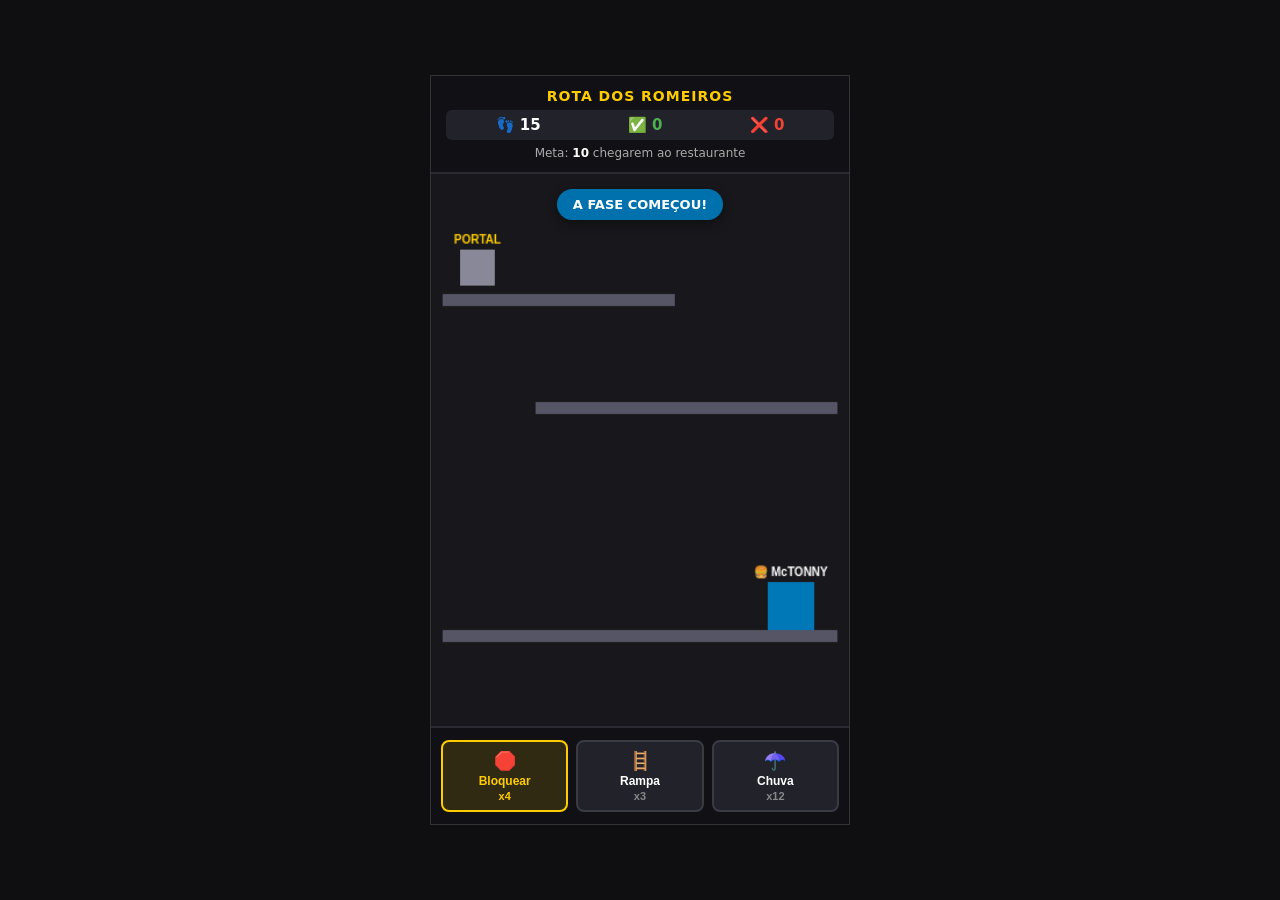
<file: index.html>
<!DOCTYPE html>
<html lang="pt-BR">
<head>
  <meta charset="UTF-8">
  <meta name="viewport" content="width=device-width, initial-scale=1.0, user-scalable=no">
  <title>McTonny - Rota dos Romeiros v0.3</title>
  <link rel="stylesheet" href="style.css">
</head>
<body>

<div id="game-container">

  <div class="top-hud">
    <div class="title">ROTA DOS ROMEIROS</div>
    <div class="counters">
      <span>👣 <span id="c-total">15</span></span>
      <span style="color: #4CAF50;">✅ <span id="c-saved">0</span></span>
      <span style="color: #F44336;">❌ <span id="c-lost">0</span></span>
    </div>
    <div class="target">Meta: <b id="c-target" style="color: #fff;">10</b> chegarem ao restaurante</div>
  </div>

  <div class="canvas-wrapper">
    <div id="action-toast">👆 TOQUE EM UM ROMEIRO</div>
    <canvas id="gameCanvas"></canvas>
  </div>

  <div class="bottom-hud">
    <div class="abilities-grid">
      <button class="btn-ability active" id="btn-BLOCKER" onclick="selectAbility('BLOCKER')">
        <span class="icon">🛑</span>
        <span>Bloquear</span>
        <span class="count" id="count-BLOCKER">x4</span>
      </button>
      <button class="btn-ability" id="btn-BUILDER" onclick="selectAbility('BUILDER')">
        <span class="icon">🪜</span>
        <span>Rampa</span>
        <span class="count" id="count-BUILDER">x3</span>
      </button>
      <button class="btn-ability" id="btn-FLOAT" onclick="selectAbility('FLOAT')">
        <span class="icon">☂️</span>
        <span>Chuva</span>
        <span class="count" id="count-FLOAT">x12</span>
      </button>
    </div>
  </div>

  <div id="end-modal">
    <h2 id="modal-title">FASE CONCLUÍDA!</h2>
    <p id="modal-summary"></p>
    <button onclick="restartLevel()">Tentar Novamente</button>
  </div>

</div>

<!-- Ordem importa: engine primeiro, depois o jogo específico -->
<script src="js/engine.js"></script>
<script src="js/game-romeiros.js"></script>
</body>
</html>
</file>
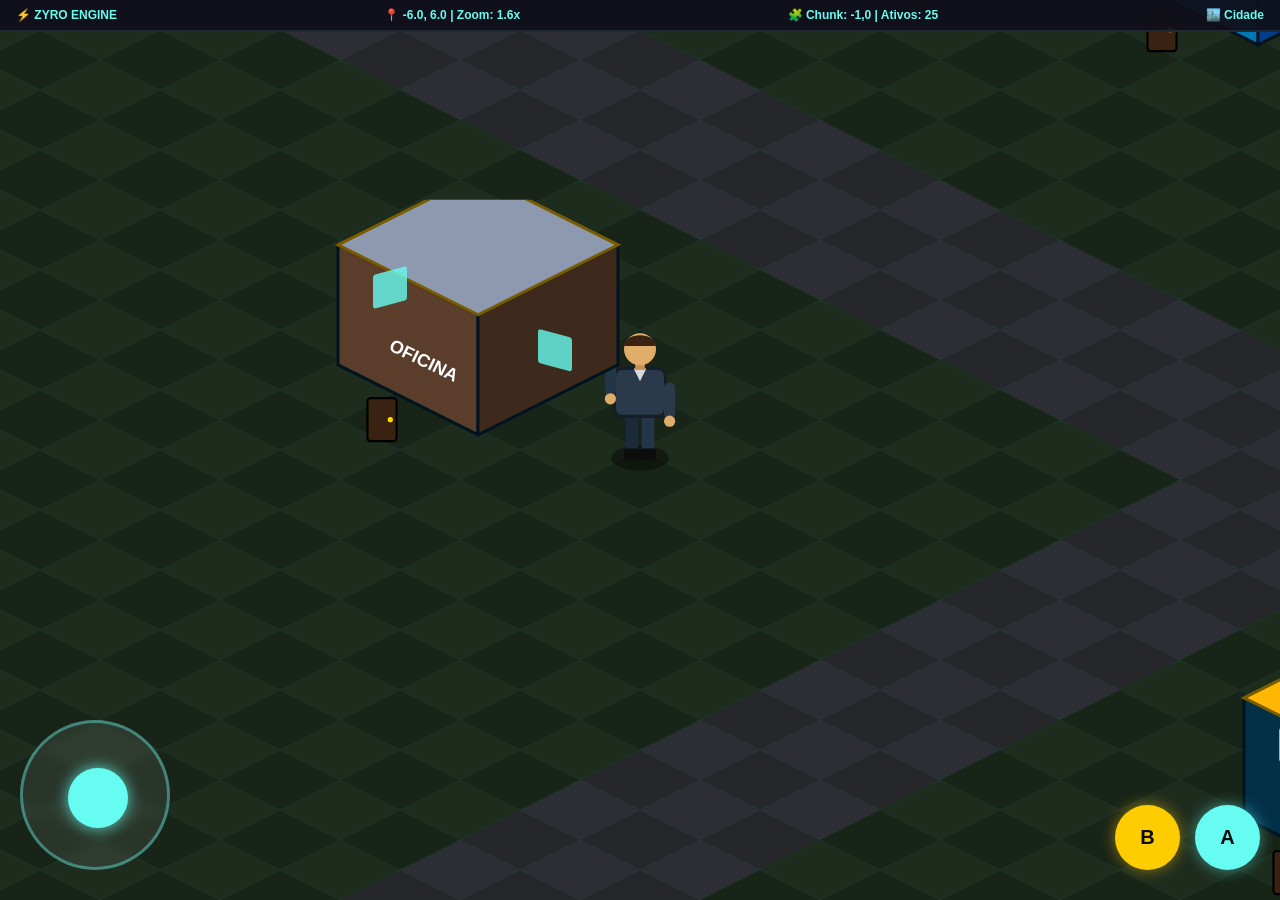
<file: demo/index.html>
<!DOCTYPE html>
<html lang="pt-BR">
<head>
<meta charset="UTF-8">
<meta name="viewport" content="width=device-width, initial-scale=1.0, maximum-scale=1.0, user-scalable=no">
<title>ZYRO Engine - Cidade + Chunks</title>
<style>
  * { box-sizing:border-box; margin:0; padding:0; touch-action:none; user-select:none; -webkit-user-select:none; font-family:'Segoe UI',Tahoma,Geneva,Verdana,sans-serif; }
  body,html { width:100%; height:100%; overflow:hidden; background:#0b0c10; color:#fff; }
  #gameCanvas { width:100vw; height:100vh; display:block; }
  #top-bar { position:absolute; top:0; left:0; width:100%; padding:8px 16px; background:rgba(15,15,26,0.95); z-index:10; border-bottom:2px solid #1f2833; font-size:12px; font-weight:bold; color:#66fcf1; display:flex; justify-content:space-between; flex-wrap:wrap; gap:4px 12px; }
  #hint { position:absolute; top:52px; left:0; width:100%; text-align:center; color:#ffcc00; font-size:13px; font-weight:bold; z-index:10; pointer-events:none; text-shadow:0 1px 3px #000; opacity:0; transition:opacity .2s; }
  #controls-container { position:absolute; bottom:30px; left:20px; z-index:10; }
  #joystick-zone { width:150px; height:150px; background:rgba(255,255,255,0.08); border:3px solid rgba(102,252,241,0.4); border-radius:50%; position:relative; backdrop-filter:blur(4px); }
  #joystick-stick { width:60px; height:60px; background:#66fcf1; border-radius:50%; position:absolute; top:45px; left:45px; box-shadow:0 0 15px rgba(102,252,241,.8); pointer-events:none; }
  #action-container { position:absolute; bottom:30px; right:20px; z-index:10; display:flex; gap:15px; align-items:flex-end; }
  .btn-action { width:65px; height:65px; border-radius:50%; border:none; font-size:20px; font-weight:bold; color:#0b0c10; background:#66fcf1; box-shadow:0 0 15px rgba(102,252,241,.5); display:flex; justify-content:center; align-items:center; cursor:pointer; transition:transform .1s,background .1s; }
  .btn-action:active { transform:scale(0.92); background:#45a29e; }
  .btn-b { background:#ffcc00; box-shadow:0 0 15px rgba(255,204,0,.5); }
</style>
</head>
<body>

<div id="top-bar">
  <div>⚡ ZYRO ENGINE</div>
  <div>📍 <span id="coordsDisplay">0.0, 0.0</span></div>
  <div>🧩 Chunk: <span id="chunkDisplay">0,0</span> | Ativos: <span id="chunkCount">0</span></div>
  <div>🏙️ <span id="sceneDisplay">Cidade</span></div>
</div>
<div id="hint">A</div>

<canvas id="gameCanvas"></canvas>
<div id="controls-container"><div id="joystick-zone"><div id="joystick-stick"></div></div></div>
<div id="action-container">
  <button class="btn-action btn-b" id="btnB">B</button>
  <button class="btn-action" id="btnA">A</button>
</div>

<script>
const canvas = document.getElementById('gameCanvas');
const ctx = canvas.getContext('2d');
function resizeCanvas(){ canvas.width = innerWidth; canvas.height = innerHeight; }
addEventListener('resize', resizeCanvas); resizeCanvas();

let ZOOM = 1.6;
const MIN_ZOOM=0.8, MAX_ZOOM=3.0;
const TILE_W=120, TILE_H=60;
const TOTAL_FRAMES=12;

const player = { worldX:-6, worldY:6, radius:0.4, speed:0.05, dirIndex:0, isMoving:false, animFrame:0 };

// ============ PERSONAGEM 16 DIREÇÕES (motor original) ============
const spriteCache = {};
function getSVGString(viewType, step){
  const progress = (step/TOTAL_FRAMES)*Math.PI*2;
  const legShift = Math.sin(progress)*8, armShift = Math.cos(progress)*7;
  const bodyBob = Math.abs(Math.sin(progress))*3, bodyTilt = Math.sin(progress)*2;
  let body="";
  if (viewType==='profile'){
    body=`<g transform="rotate(${bodyTilt}, 32, 50)">
      <rect x="${30+legShift}" y="58" width="7" height="26" rx="3" fill="#1b2a38"/>
      <rect x="${30-legShift}" y="58" width="7" height="26" rx="3" fill="#233548"/>
      <rect x="${29+legShift}" y="80" width="9" height="7" rx="2" fill="#0d0d0d"/>
      <rect x="${29-legShift}" y="80" width="9" height="7" rx="2" fill="#0d0d0d"/>
      <rect x="24" y="30" width="18" height="30" rx="4" fill="#2b3a4a" stroke="#151d26" stroke-width="2"/>
      <rect x="18" y="34" width="12" height="18" rx="3" fill="#3a4b35"/>
      <rect x="${28-armShift}" y="32" width="6" height="22" rx="3" fill="#233548"/>
      <circle cx="${31-armShift}" cy="56" r="3.5" fill="#e0ac69"/>
      <circle cx="33" cy="18" r="9" fill="#e0ac69"/>
      <path d="M 24 10 C 32 10, 38 14, 33 22 C 28 22, 24 18, 24 10 Z" fill="#3a2212"/></g>`;
  } else if (viewType==='diag_front'){
    body=`<g transform="rotate(${bodyTilt}, 32, 50)">
      <rect x="${21-legShift*0.5}" y="${58-legShift*0.7}" width="7" height="26" rx="3" fill="#15212d"/>
      <rect x="${20-legShift*0.5}" y="${80-legShift*0.7}" width="9" height="7" rx="2" fill="#050505"/>
      <rect x="${31+legShift*0.5}" y="${58+legShift*0.7}" width="8" height="26" rx="3" fill="#233548"/>
      <rect x="${30+legShift*0.5}" y="${80+legShift*0.7}" width="10" height="7" rx="2" fill="#0d0d0d"/>
      <rect x="18" y="30" width="28" height="30" rx="5" fill="#2b3a4a" stroke="#151d26" stroke-width="2"/>
      <rect x="14" y="33" width="10" height="20" rx="3" fill="#3a4b35"/>
      <polygon points="26,30 30,37 35,30" fill="#d9d9d9"/>
      <rect x="11" y="${32-armShift}" width="6" height="20" rx="3" fill="#1b2a38"/>
      <rect x="42" y="${32+armShift}" width="7" height="22" rx="3" fill="#2b3a4a"/>
      <circle cx="45.5" cy="${56+armShift}" r="3.5" fill="#e0ac69"/>
      <circle cx="32" cy="18" r="9.5" fill="#e0ac69"/>
      <path d="M 23 15 C 23 7, 40 8, 38 18 C 32 18, 25 18, 23 15 Z" fill="#3a2212"/></g>`;
  } else if (viewType==='diag_back'){
    body=`<g transform="rotate(${bodyTilt}, 32, 50)">
      <rect x="${21-legShift*0.5}" y="${58-legShift*0.7}" width="7" height="26" rx="3" fill="#15212d"/>
      <rect x="${31+legShift*0.5}" y="${58+legShift*0.7}" width="8" height="26" rx="3" fill="#233548"/>
      <rect x="18" y="31" width="26" height="27" rx="5" fill="#3a4b35" stroke="#233020" stroke-width="2"/>
      <rect x="10" y="${32-armShift}" width="6" height="20" rx="3" fill="#1b2a38"/>
      <rect x="43" y="${32+armShift}" width="7" height="22" rx="3" fill="#2b3a4a"/>
      <circle cx="32" cy="18" r="9.5" fill="#3a2212"/></g>`;
  } else if (viewType==='back'){
    body=`<g transform="rotate(${bodyTilt}, 32, 50)">
      <rect x="23" y="${58+legShift}" width="8" height="26" rx="3" fill="#1b2a38"/>
      <rect x="33" y="${58-legShift}" width="8" height="26" rx="3" fill="#233548"/>
      <rect x="22" y="${80+legShift}" width="10" height="7" rx="2" fill="#0d0d0d"/>
      <rect x="32" y="${80-legShift}" width="10" height="7" rx="2" fill="#0d0d0d"/>
      <rect x="18" y="32" width="28" height="26" rx="5" fill="#3a4b35" stroke="#233020" stroke-width="2"/>
      <rect x="10" y="${32-armShift}" width="7" height="22" rx="3" fill="#233548"/>
      <rect x="47" y="${32+armShift}" width="7" height="22" rx="3" fill="#2b3a4a"/>
      <circle cx="32" cy="18" r="10" fill="#3a2212"/></g>`;
  } else {
    body=`<g transform="rotate(${bodyTilt}, 32, 50)">
      <rect x="23" y="${58+legShift}" width="8" height="26" rx="3" fill="#1b2a38"/>
      <rect x="33" y="${58-legShift}" width="8" height="26" rx="3" fill="#233548"/>
      <rect x="22" y="${80+legShift}" width="10" height="7" rx="2" fill="#0d0d0d"/>
      <rect x="32" y="${80-legShift}" width="10" height="7" rx="2" fill="#0d0d0d"/>
      <rect x="16" y="30" width="32" height="30" rx="5" fill="#2b3a4a" stroke="#151d26" stroke-width="2"/>
      <polygon points="28,30 32,38 36,30" fill="#d9d9d9"/>
      <rect x="10" y="${32-armShift}" width="7" height="22" rx="3" fill="#233548"/>
      <rect x="47" y="${32+armShift}" width="7" height="22" rx="3" fill="#2b3a4a"/>
      <circle cx="13.5" cy="${56-armShift}" r="3.5" fill="#e0ac69"/>
      <circle cx="50.5" cy="${56+armShift}" r="3.5" fill="#e0ac69"/>
      <rect x="29" y="24" width="6" height="7" fill="#c99352"/>
      <circle cx="32" cy="18" r="10" fill="#e0ac69"/>
      <path d="M 22 16 C 22 7, 42 7, 42 16 Z" fill="#3a2212"/></g>`;
  }
  return `<svg xmlns="http://www.w3.org/2000/svg" width="64" height="96" viewBox="0 0 64 96">
    <ellipse cx="32" cy="86" rx="18" ry="8" fill="rgba(0,0,0,0.4)"/>
    <g transform="translate(0, ${-bodyBob})">${body}</g></svg>`;
}
function preloadSprites(){
  ['front','back','profile','diag_front','diag_back'].forEach(view=>{
    spriteCache[view]=[];
    for(let i=0;i<TOTAL_FRAMES;i++){
      const img=new Image();
      img.src='data:image/svg+xml;utf8,'+encodeURIComponent(getSVGString(view,i));
      spriteCache[view].push(img);
    }
  });
}
preloadSprites();
function getSpriteFor16(dirIndex){
  let viewType='front', flipX=1, rot=0;
  switch(dirIndex){
    case 0: viewType='front'; break;
    case 1: viewType='diag_front'; rot=-11.25; break;
    case 2: viewType='diag_front'; break;
    case 3: viewType='profile'; rot=-11.25; break;
    case 4: viewType='profile'; break;
    case 5: viewType='diag_back'; rot=11.25; break;
    case 6: viewType='diag_back'; break;
    case 7: viewType='back'; rot=-11.25; break;
    case 8: viewType='back'; break;
    case 9: viewType='back'; rot=11.25; break;
    case 10: viewType='diag_back'; flipX=-1; break;
    case 11: viewType='profile'; flipX=-1; rot=-11.25; break;
    case 12: viewType='profile'; flipX=-1; break;
    case 13: viewType='diag_front'; flipX=-1; rot=11.25; break;
    case 14: viewType='diag_front'; flipX=-1; break;
    case 15: viewType='front'; rot=11.25; break;
  }
  return {viewType, flipX, rot};
}
function drawPlayer(){
  if (player.isMoving) player.animFrame = (player.animFrame+0.25)%TOTAL_FRAMES;
  else player.animFrame = 0;
  const frame = Math.floor(player.animFrame);
  const sd = getSpriteFor16(player.dirIndex);
  const img = spriteCache[sd.viewType][frame];
  const c = {x:canvas.width/2, y:canvas.height/2};
  const dw=64*ZOOM, dh=96*ZOOM;
  ctx.save();
  ctx.translate(c.x, c.y);
  if (sd.flipX===-1) ctx.scale(-1,1);
  if (sd.rot!==0) ctx.rotate(sd.rot*Math.PI/180);
  if (img && img.complete) ctx.drawImage(img, -dw/2, -dh+15*ZOOM, dw, dh);
  ctx.restore();
}

// ============ MUNDO: REDE DE RUAS ============
// Cada rua é um segmento com largura própria. Fácil de estender.
const roads = [
  { x1:-60, y1:0, x2:60, y2:0, width:2.6 },     // avenida principal (horizontal)
  { x1:0, y1:-60, x2:0, y2:60, width:2.6 },     // avenida principal (vertical)
  { x1:-24, y1:-60, x2:-24, y2:60, width:2.0 }, // rua lateral oeste
  { x1:24, y1:-60, x2:24, y2:60, width:2.0 },   // rua lateral leste
  { x1:-60, y1:-24, x2:60, y2:-24, width:2.0 }, // rua lateral norte
];
function distToSegment(px,py,x1,y1,x2,y2){
  const dx=x2-x1, dy=y2-y1;
  const len2 = dx*dx+dy*dy;
  let t = len2===0 ? 0 : ((px-x1)*dx+(py-y1)*dy)/len2;
  t = Math.max(0, Math.min(1, t));
  const cx = x1+t*dx, cy = y1+t*dy;
  return Math.hypot(px-cx, py-cy);
}
function tileType(x,y){
  for (const r of roads){
    if (distToSegment(x,y,r.x1,r.y1,r.x2,r.y2) <= r.width/2) return 'rua';
  }
  for (const r of roads){
    if (distToSegment(x,y,r.x1,r.y1,r.x2,r.y2) <= r.width/2 + 0.6) return 'calcada';
  }
  return 'grama';
}

// ============ PRÉDIOS ============
function makeBuilding(cfg){ return Object.assign({isOpen:false}, cfg); }
const buildings = [
  makeBuilding({ id:'padaria', x:-10, y:-8, w:3.2, h:2.6, roofColor:'#ffcc00', wallColor:'#0077b6', wallColor2:'#023e8a', doorX:-8.4, doorY:-5.1, label:'Padaria' }),
  makeBuilding({ id:'mercado', x:5, y:-8, w:3.4, h:2.6, roofColor:'#e63946', wallColor:'#2a9d8f', wallColor2:'#1b6b62', doorX:6.7, doorY:-5.1, label:'Mercado' }),
  makeBuilding({ id:'oficina', x:-10, y:5, w:3.2, h:2.6, roofColor:'#8d99ae', wallColor:'#5a3e2b', wallColor2:'#3d2a1c', doorX:-8.4, doorY:7.9, label:'Oficina' }),
  makeBuilding({ id:'lanchonete', x:5, y:5, w:3.4, h:2.6, roofColor:'#ffb703', wallColor:'#023047', wallColor2:'#012a38', doorX:6.7, doorY:7.9, label:'Lanchonete' }),
  makeBuilding({ id:'farmacia', x:-30, y:-8, w:3.0, h:2.4, roofColor:'#06d6a0', wallColor:'#264653', wallColor2:'#1a3038', doorX:-27.8, doorY:-5.3, label:'Farmácia' }),
  makeBuilding({ id:'livraria', x:28, y:5, w:3.0, h:2.4, roofColor:'#f4a261', wallColor:'#3d3b6b', wallColor2:'#28264a', doorX:29.5, doorY:7.7, label:'Livraria' }),
];
function buildingSVG(b){
  return `<svg xmlns="http://www.w3.org/2000/svg" width="320" height="260" viewBox="0 0 320 260">
    <polygon points="160,235 300,165 160,95 20,165" fill="rgba(0,0,0,.35)"/>
    <polygon points="20,165 160,235 160,115 20,45" fill="${b.wallColor}" stroke="#00131f" stroke-width="3"/>
    <polygon points="160,235 300,165 300,45 160,115" fill="${b.wallColor2}" stroke="#00131f" stroke-width="3"/>
    <polygon points="20,45 160,115 300,45 160,-25" fill="${b.roofColor}" stroke="#7a5c00" stroke-width="3"/>
    <rect x="55" y="90" width="34" height="34" rx="3" fill="#66fcf1" opacity="0.8" transform="skewY(-15)"/>
    <rect x="220" y="70" width="34" height="34" rx="3" fill="#66fcf1" opacity="0.8" transform="skewY(15)"/>
    <text x="70" y="150" font-family="sans-serif" font-weight="bold" font-size="18" fill="#fff" transform="rotate(26,70,150)">${b.label.toUpperCase()}</text>
  </svg>`;
}
function doorSVG(color){
  const img=new Image();
  img.src='data:image/svg+xml;utf8,'+encodeURIComponent(
    `<svg xmlns="http://www.w3.org/2000/svg" width="40" height="50" viewBox="0 0 40 50">
      <rect x="6" y="4" width="28" height="42" rx="3" fill="${color}" stroke="#000" stroke-width="2"/>
      <circle cx="28" cy="25" r="2.5" fill="#ffdd00"/></svg>`);
  return img;
}
buildings.forEach(b=>{
  b.img=new Image();
  b.img.src='data:image/svg+xml;utf8,'+encodeURIComponent(buildingSVG(b));
  b.doorImgClosed=doorSVG('#3a2212');
  b.doorImgOpen=doorSVG('#1b7a3d');
});

// ============ LANDMARK: PRAÇA + CORETO ============
// Landmarks são diferentes de prédios: área aberta, sem porta, com um elemento
// central que tem colisão própria (o coreto) mas não troca de cena.
const plaza = {
  cx: -24, cy: 24, radius: 6,          // área da praça (não colide, só decorativa)
  coreto: { x:-25, y:23, w:2, h:2 }    // colide, fica no centro
};
const coretoImg = new Image();
coretoImg.src = 'data:image/svg+xml;utf8,' + encodeURIComponent(`
  <svg xmlns="http://www.w3.org/2000/svg" width="180" height="180" viewBox="0 0 180 180">
    <ellipse cx="90" cy="150" rx="70" ry="20" fill="rgba(0,0,0,.3)"/>
    <polygon points="90,10 160,55 20,55" fill="#c1440e" stroke="#7a2a08" stroke-width="3"/>
    <rect x="35" y="55" width="8" height="70" fill="#e9c46a"/>
    <rect x="137" y="55" width="8" height="70" fill="#e9c46a"/>
    <rect x="86" y="55" width="8" height="70" fill="#e9c46a"/>
    <ellipse cx="90" cy="125" rx="60" ry="18" fill="#f4e3c1" stroke="#c9a86a" stroke-width="2"/>
  </svg>`);

// ============ CENAS / INTERIOR ============
let scene='city';
let savedCityPos={x:player.worldX,y:player.worldY};
let activeInterior=null;
const INTERIOR_W=6, INTERIOR_H=5;
function enterBuilding(b){
  savedCityPos={x:player.worldX,y:player.worldY};
  activeInterior=b; scene='interior';
  player.worldX=0; player.worldY=INTERIOR_H/2-0.6;
  document.getElementById('sceneDisplay').innerText='Interior: '+b.label;
}
function exitBuilding(){
  scene='city'; player.worldX=savedCityPos.x; player.worldY=savedCityPos.y;
  document.getElementById('sceneDisplay').innerText='Cidade'; activeInterior=null;
}

// ============ SISTEMA DE CHUNKS ============
const CHUNK_SIZE = 12;      // 12x12 unidades por chunk
const CHUNK_RADIUS = 2;     // carrega chunks num raio de 2 ao redor do jogador
function worldToChunk(x,y){ return { cx: Math.floor(x/CHUNK_SIZE), cy: Math.floor(y/CHUNK_SIZE) }; }
function getLoadedChunkBounds(){
  const {cx,cy} = worldToChunk(player.worldX, player.worldY);
  return {
    minCX: cx-CHUNK_RADIUS, maxCX: cx+CHUNK_RADIUS,
    minCY: cy-CHUNK_RADIUS, maxCY: cy+CHUNK_RADIUS,
    minX: (cx-CHUNK_RADIUS)*CHUNK_SIZE, maxX: (cx+CHUNK_RADIUS+1)*CHUNK_SIZE,
    minY: (cy-CHUNK_RADIUS)*CHUNK_SIZE, maxY: (cy+CHUNK_RADIUS+1)*CHUNK_SIZE,
    cx, cy
  };
}
function entityInBounds(ex,ey,b){ return ex>=b.minX-6 && ex<=b.maxX+6 && ey>=b.minY-6 && ey<=b.maxY+6; }

// ============ PROJEÇÃO ============
function worldToScreen(wx,wy){
  const relX=wx-player.worldX, relY=wy-player.worldY;
  const tw=TILE_W*ZOOM/1.6, th=TILE_H*ZOOM/1.6;
  return { x: canvas.width/2 + (relX-relY)*(tw/2), y: canvas.height/2 + (relX+relY)*(th/2) };
}

function drawBuilding(b){
  const pos=worldToScreen(b.x+b.w/2, b.y+b.h/2);
  const dw=320*ZOOM/1.6, dh=260*ZOOM/1.6;
  if (b.img.complete) ctx.drawImage(b.img, pos.x-dw/2, pos.y-dh*0.72, dw, dh);
  const dpos=worldToScreen(b.doorX,b.doorY);
  const doorImg = b.isOpen ? b.doorImgOpen : b.doorImgClosed;
  const ddw=26*ZOOM, ddh=32*ZOOM;
  if (doorImg.complete) ctx.drawImage(doorImg, dpos.x-ddw/2, dpos.y-ddh*0.8, ddw, ddh);
}
function drawCoreto(){
  const c = plaza.coreto;
  const pos = worldToScreen(c.x+c.w/2, c.y+c.h/2);
  const dw = 180*ZOOM/1.6, dh=180*ZOOM/1.6;
  if (coretoImg.complete) ctx.drawImage(coretoImg, pos.x-dw/2, pos.y-dh*0.78, dw, dh);
}

// ============ RENDER CIDADE (só chunks carregados) ============
function renderCity(){
  const bounds = getLoadedChunkBounds();
  document.getElementById('chunkDisplay').innerText = `${bounds.cx},${bounds.cy}`;

  const tw=TILE_W*ZOOM/1.6, th=TILE_H*ZOOM/1.6;
  let tilesDrawn=0;
  for (let x=Math.floor(bounds.minX); x<bounds.maxX; x++){
    for (let y=Math.floor(bounds.minY); y<bounds.maxY; y++){
      const pos=worldToScreen(x,y);
      if (pos.x < -tw || pos.x > canvas.width+tw || pos.y < -th || pos.y > canvas.height+th) continue;
      ctx.beginPath();
      ctx.moveTo(pos.x,pos.y);
      ctx.lineTo(pos.x+tw/2, pos.y+th/2);
      ctx.lineTo(pos.x, pos.y+th);
      ctx.lineTo(pos.x-tw/2, pos.y+th/2);
      ctx.closePath();
      const t = tileType(x,y);
      // praça: chão diferenciado dentro do raio
      const inPlaza = Math.hypot(x-plaza.cx, y-plaza.cy) < plaza.radius;
      ctx.fillStyle = inPlaza ? (((x+y)%2===0) ? '#4a3f2a' : '#524632')
                     : t==='rua' ? (((x+y)%2===0) ? '#25272b' : '#2c2e33')
                     : t==='calcada' ? (((x+y)%2===0) ? '#3a3f47' : '#41464f')
                     : (((x+y)%2===0) ? '#182418' : '#1e2c1e');
      ctx.fill();
      ctx.strokeStyle='rgba(102,252,241,0.05)';
      ctx.stroke();
      tilesDrawn++;
    }
  }
  document.getElementById('chunkCount').innerText = ((bounds.maxCX-bounds.minCX+1)*(bounds.maxCY-bounds.minCY+1));

  const list=[{y:player.worldY, draw:drawPlayer}];
  buildings.forEach(b=>{ if (entityInBounds(b.x+b.w/2, b.y+b.h/2, bounds)) list.push({y:b.y+b.h, draw:()=>drawBuilding(b)}); });
  if (entityInBounds(plaza.coreto.x, plaza.coreto.y, bounds)) list.push({y:plaza.coreto.y+plaza.coreto.h, draw:drawCoreto});
  list.sort((a,b)=>a.y-b.y).forEach(i=>i.draw());
}

function renderInterior(){
  const tw=TILE_W*ZOOM/1.6, th=TILE_H*ZOOM/1.6;
  for (let x=0;x<INTERIOR_W;x++){
    for (let y=0;y<INTERIOR_H;y++){
      const pos=worldToScreen(x-INTERIOR_W/2+0.5, y-0.5);
      ctx.beginPath();
      ctx.moveTo(pos.x,pos.y);
      ctx.lineTo(pos.x+tw/2,pos.y+th/2);
      ctx.lineTo(pos.x,pos.y+th);
      ctx.lineTo(pos.x-tw/2,pos.y+th/2);
      ctx.closePath();
      ctx.fillStyle = ((x+y)%2===0) ? '#3a2e1f' : '#42351f';
      ctx.fill();
      ctx.strokeStyle='rgba(255,204,0,0.08)';
      ctx.stroke();
    }
  }
  const exitPos = worldToScreen(0, INTERIOR_H/2-0.5);
  ctx.beginPath(); ctx.arc(exitPos.x,exitPos.y,10*ZOOM,0,Math.PI*2);
  ctx.fillStyle='rgba(102,252,241,0.5)'; ctx.fill();
  drawPlayer();
}

function updateHint(){
  const hint=document.getElementById('hint');
  if (scene==='city'){
    const near = buildings.find(b=>Math.hypot(player.worldX-b.doorX, player.worldY-b.doorY)<1.0);
    if (near){ hint.style.opacity=1; hint.innerText = near.isOpen ? `A: Entrar (${near.label})` : `A: Abrir porta (${near.label})`; }
    else hint.style.opacity=0;
  } else {
    const distExit=Math.hypot(player.worldX-0, player.worldY-(INTERIOR_H/2-0.5));
    hint.style.opacity = distExit<1.2 ? 1 : 0;
    hint.innerText='B: Sair';
  }
}

function render(){
  ctx.clearRect(0,0,canvas.width,canvas.height);
  if (scene==='city') renderCity(); else renderInterior();
  document.getElementById('coordsDisplay').innerText = `${player.worldX.toFixed(1)}, ${player.worldY.toFixed(1)} | Zoom: ${ZOOM.toFixed(1)}x`;
  updateHint();
  requestAnimationFrame(render);
}

// ============ ZOOM ============
addEventListener('wheel', e=>{ ZOOM = e.deltaY<0 ? Math.min(MAX_ZOOM,ZOOM+0.15) : Math.max(MIN_ZOOM,ZOOM-0.15); }, {passive:true});
let touchStartDist=0;
addEventListener('touchstart', e=>{ if(e.touches.length===2) touchStartDist=Math.hypot(e.touches[0].clientX-e.touches[1].clientX, e.touches[0].clientY-e.touches[1].clientY); }, {passive:true});
addEventListener('touchmove', e=>{
  if(e.touches.length===2){
    const d=Math.hypot(e.touches[0].clientX-e.touches[1].clientX, e.touches[0].clientY-e.touches[1].clientY);
    ZOOM=Math.min(MAX_ZOOM, Math.max(MIN_ZOOM, ZOOM+(d-touchStartDist)*0.005));
    touchStartDist=d;
  }
}, {passive:true});

// ============ JOYSTICK (16 direções) ============
const joyZone=document.getElementById('joystick-zone');
const joyStick=document.getElementById('joystick-stick');
let isDragging=false, joyVector={x:0,y:0};
function handleMove(cx,cy){
  const rect=joyZone.getBoundingClientRect();
  const centerX=rect.left+rect.width/2, centerY=rect.top+rect.height/2;
  let dX=cx-centerX, dY=cy-centerY;
  const maxR=55;
  const dist=Math.min(Math.hypot(dX,dY), maxR);
  const angle=Math.atan2(dY,dX);
  const mX=Math.cos(angle)*dist, mY=Math.sin(angle)*dist;
  joyStick.style.transform=`translate(${mX}px,${mY}px)`;
  if (dist>3){
    joyVector={x:mX/maxR, y:mY/maxR};
    player.isMoving=true;
    const angleStep=(Math.PI*2)/16;
    let octant=Math.round((angle+Math.PI)/angleStep)%16;
    const dirMap=[12,11,10,9,8,7,6,5,4,3,2,1,0,15,14,13];
    player.dirIndex=dirMap[octant];
  } else { joyVector={x:0,y:0}; player.isMoving=false; }
}
joyZone.addEventListener('pointerdown', e=>{ isDragging=true; handleMove(e.clientX,e.clientY); });
addEventListener('pointermove', e=>{ if(isDragging) handleMove(e.clientX,e.clientY); });
addEventListener('pointerup', ()=>{ if(isDragging){ isDragging=false; joyStick.style.transform='translate(0,0)'; joyVector={x:0,y:0}; player.isMoving=false; } });

// ============ BOTÕES ============
document.getElementById('btnA').addEventListener('pointerdown', ()=>{
  if (scene!=='city') return;
  const near = buildings.find(b=>Math.hypot(player.worldX-b.doorX, player.worldY-b.doorY)<1.0);
  if (!near) return;
  if (!near.isOpen) near.isOpen=true; else enterBuilding(near);
});
document.getElementById('btnB').addEventListener('pointerdown', ()=>{
  if (scene!=='interior') return;
  const distExit=Math.hypot(player.worldX-0, player.worldY-(INTERIOR_H/2-0.5));
  if (distExit<1.2) exitBuilding();
});

// ============ COLISÃO ============
function checkCollisionCity(tx,ty){
  for (const b of buildings){
    if (tx+player.radius>b.x && tx-player.radius<b.x+b.w && ty+player.radius>b.y && ty-player.radius<b.y+b.h) return true;
  }
  const c = plaza.coreto;
  if (tx+player.radius>c.x && tx-player.radius<c.x+c.w && ty+player.radius>c.y && ty-player.radius<c.y+c.h) return true;
  return false;
}
function checkCollisionInterior(tx,ty){
  const minX=-INTERIOR_W/2+player.radius, maxX=INTERIOR_W/2-player.radius;
  const minY=-0.5+player.radius, maxY=INTERIOR_H-0.5-player.radius;
  return tx<minX || tx>maxX || ty<minY || ty>maxY;
}
setInterval(()=>{
  if (!player.isMoving) return;
  const isoX = joyVector.x*Math.cos(Math.PI/4) + joyVector.y*Math.sin(Math.PI/4);
  const isoY = joyVector.y*Math.cos(Math.PI/4) - joyVector.x*Math.sin(Math.PI/4);
  const nx=player.worldX+isoX*player.speed, ny=player.worldY+isoY*player.speed;
  const collide = scene==='city' ? checkCollisionCity : checkCollisionInterior;
  if (!collide(nx, player.worldY)) player.worldX=nx;
  if (!collide(player.worldX, ny)) player.worldY=ny;
}, 1000/60);

render();
</script>
</body>
</html>
</file>
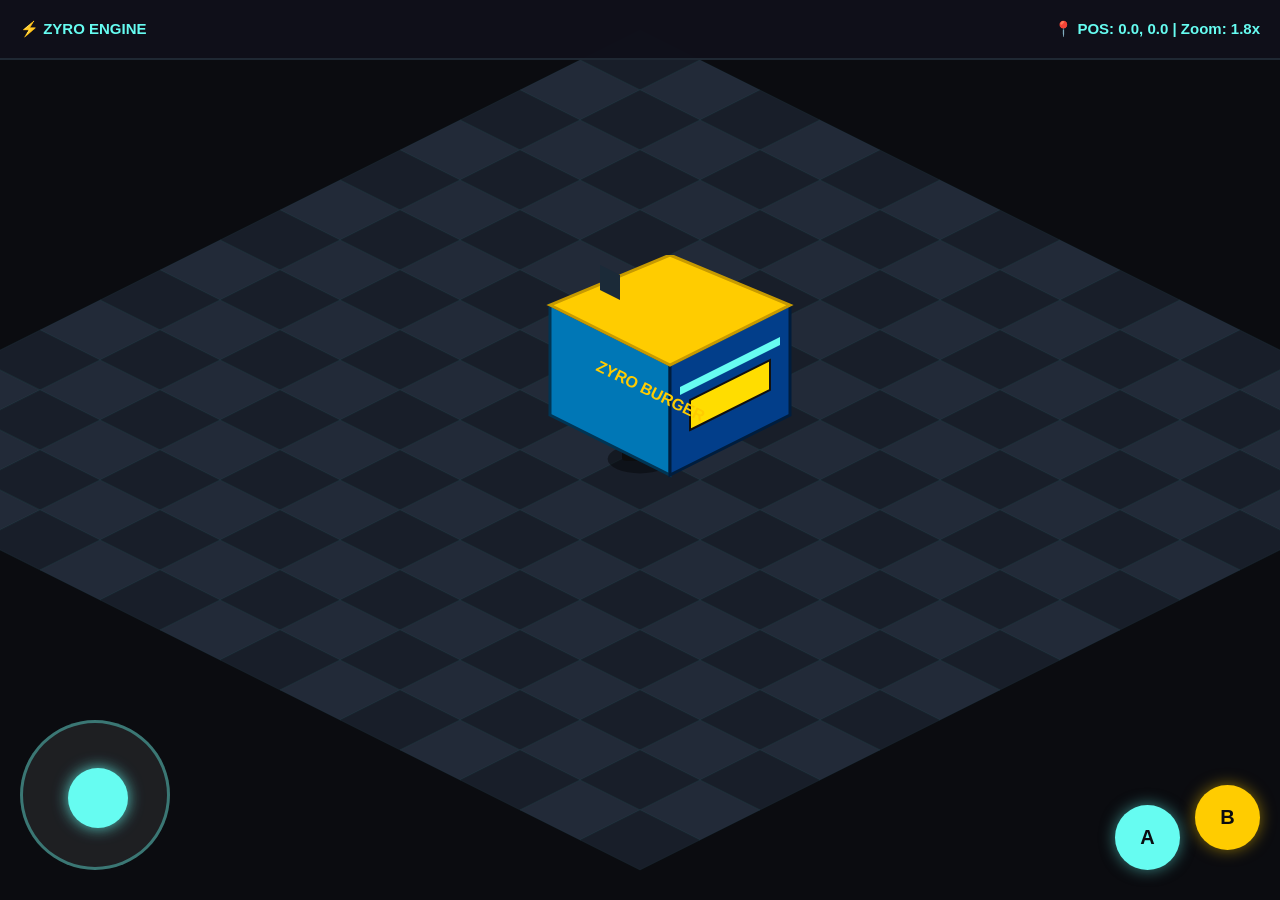
<file: map/x/index.html>
<!DOCTYPE html>
<html lang="pt-BR">
<head>
    <meta charset="UTF-8">
    <meta name="viewport" content="width=device-width, initial-scale=1.0, maximum-scale=1.0, user-scalable=no">
    <title>ZYRO Engine</title>
    <link rel="stylesheet" href="style.css">
</head>
<body>

    <div id="top-bar">
        <div>⚡ ZYRO ENGINE</div>
        <div>📍 POS: <span id="coordsDisplay">0.0, 0.0</span></div>
    </div>

    <canvas id="gameCanvas"></canvas>

    <!-- ZONA DE CONTROLES (JOYSTICK) -->
    <div id="controls-container">
        <div id="joystick-zone">
            <div id="joystick-stick"></div>
        </div>
    </div>

    <!-- ZONA DE BOTÕES DE AÇÃO -->
    <div id="action-container">
        <button class="btn-action btn-a" id="btnA">A</button>
        <button class="btn-action btn-b" id="btnB">B</button>
    </div>

    <script src="script.js"></script>
</body>
</html>
</file>
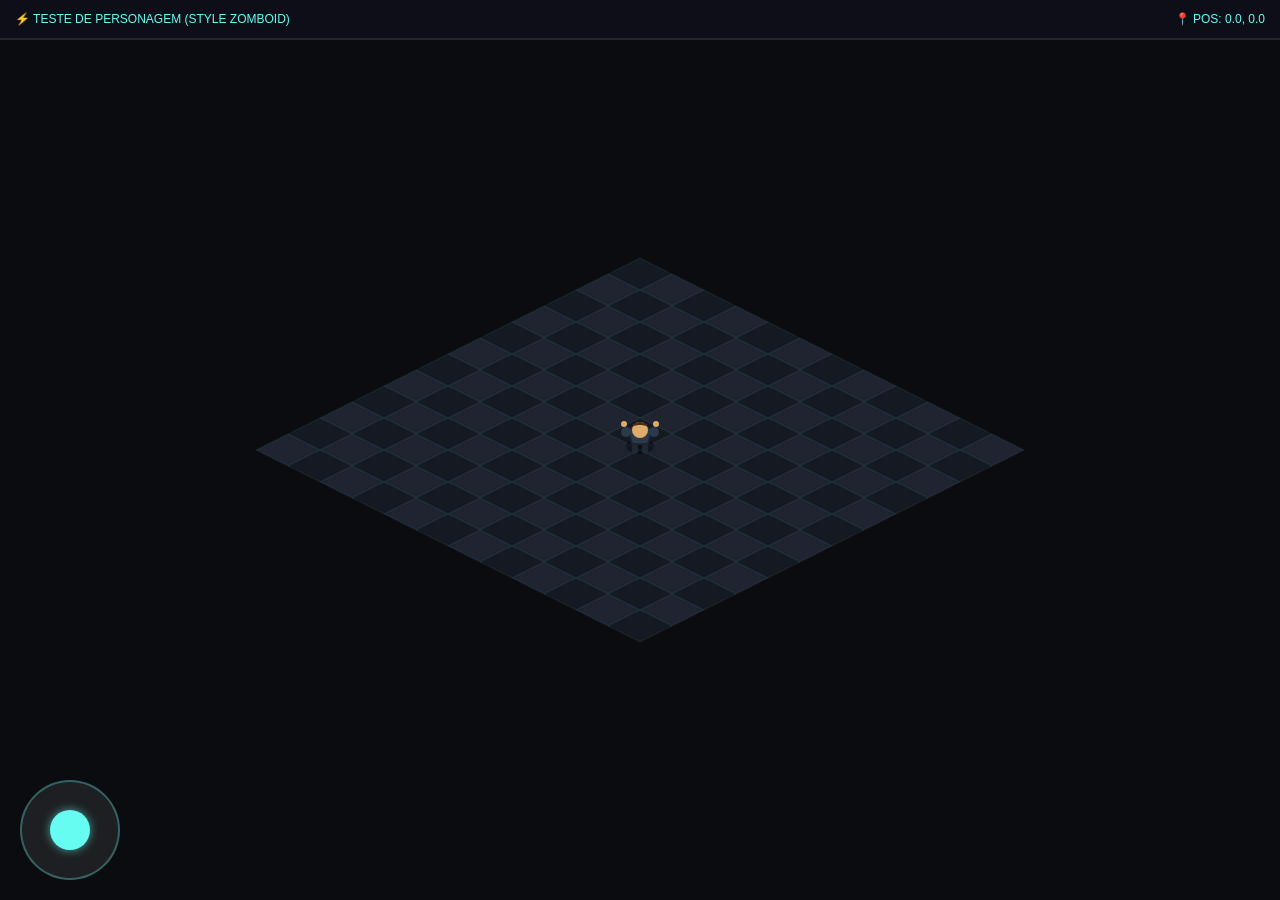
<file: 1.html>
<!DOCTYPE html>
<html lang="pt-BR">
<head>
    <meta charset="UTF-8">
    <meta name="viewport" content="width=device-width, initial-scale=1.0, maximum-scale=1.0, user-scalable=no">
    <title>ZYRO - Isometric Character Test</title>
    <style>
        * {
            box-sizing: border-box;
            margin: 0;
            padding: 0;
            user-select: none;
            -webkit-user-select: none;
            font-family: 'Segoe UI', Tahoma, Geneva, Verdana, sans-serif;
        }

        body, html {
            width: 100%;
            height: 100%;
            overflow: hidden;
            background-color: #0b0c10;
            color: #fff;
        }

        #gameCanvas {
            width: 100%;
            height: 100%;
            display: block;
        }

        /* Top Bar Info */
        #top-bar {
            position: absolute;
            top: 0;
            left: 0;
            width: 100%;
            height: 40px;
            background: rgba(15, 15, 26, 0.85);
            display: flex;
            justify-content: space-between;
            align-items: center;
            padding: 0 15px;
            z-index: 10;
            border-bottom: 2px solid #1f2833;
            font-size: 12px;
            color: #66fcf1;
        }

        /* Joystick Virtual */
        #controls-container {
            position: absolute;
            bottom: 20px;
            left: 20px;
            z-index: 10;
            touch-action: none;
        }

        #joystick-zone {
            width: 100px;
            height: 100px;
            background: rgba(255, 255, 255, 0.08);
            border: 2px solid rgba(102, 252, 241, 0.3);
            border-radius: 50%;
            position: relative;
        }

        #joystick-stick {
            width: 40px;
            height: 40px;
            background: #66fcf1;
            border-radius: 50%;
            position: absolute;
            top: 28px;
            left: 28px;
            box-shadow: 0 0 10px rgba(102, 252, 241, 0.6);
        }
    </style>
</head>
<body>

    <div id="top-bar">
        <div>⚡ TESTE DE PERSONAGEM (STYLE ZOMBOID)</div>
        <div>📍 POS: <span id="coordsDisplay">0, 0</span></div>
    </div>

    <canvas id="gameCanvas"></canvas>

    <div id="controls-container">
        <div id="joystick-zone">
            <div id="joystick-stick"></div>
        </div>
    </div>

    <script>
        const canvas = document.getElementById('gameCanvas');
        const ctx = canvas.getContext('2d');

        function resizeCanvas() {
            canvas.width = window.innerWidth;
            canvas.height = window.innerHeight;
        }
        window.addEventListener('resize', resizeCanvas);
        resizeCanvas();

        // Configuração de Grid Isométrico
        const GRID_SIZE = 12; // Mapa 12x12 de teste
        const TILE_WIDTH = 64;
        const TILE_HEIGHT = 32;

        // Estado do Jogador
        const player = {
            worldX: 0,
            worldY: 0,
            speed: 0.06,
            angle: 0, // Direção do olhar
            isMoving: false,
            animFrame: 0
        };

        // Projeção World 2D para Isométrico Screen
        function worldToScreen(wx, wy) {
            const relX = wx - player.worldX;
            const relY = wy - player.worldY;

            const screenX = (canvas.width / 2) + (relX - relY) * (TILE_WIDTH / 2);
            const screenY = (canvas.height / 2) + (relX + relY) * (TILE_HEIGHT / 2);
            return { x: screenX, y: screenY };
        }

        // Gera o SVG do Personagem Estilo Zomboid (Visão Top-Down Isométrica)
        function createZomboidCharacterSVG(angle, isMoving, animFrame) {
            const bobbing = isMoving ? Math.sin(animFrame * 0.3) * 2 : 0;
            const legOffset = isMoving ? Math.sin(animFrame * 0.3) * 6 : 0;

            const svgString = `
            <svg xmlns="http://www.w3.org/2000/svg" width="64" height="64" viewBox="0 0 64 64">
                <g transform="translate(32, 32) rotate(${angle * 180 / Math.PI}) translate(-32, -32)">
                    <!-- Sombra -->
                    <ellipse cx="32" cy="38" rx="14" ry="8" fill="rgba(0,0,0,0.35)" />
                    
                    <!-- Perfil/Corpo Estilo Zomboid Top-Down -->
                    <!-- Pernas/Passos -->
                    <rect x="${24 + legOffset}" y="36" width="6" height="10" rx="3" fill="#1f2833" />
                    <rect x="${34 - legOffset}" y="36" width="6" height="10" rx="3" fill="#1f2833" />

                    <!-- Tronco/Jaqueta -->
                    <path d="M 20 20 L 44 20 L 40 36 L 24 36 Z" fill="#2b3a4a" stroke="#1b2530" stroke-width="2" />
                    
                    <!-- Braços/Ombros Largos -->
                    <circle cx="18" cy="${24 + bobbing}" r="5" fill="#2b3a4a" />
                    <circle cx="46" cy="${24 - bobbing}" r="5" fill="#2b3a4a" />
                    
                    <!-- Mãos (Postura Levemente Pronta) -->
                    <circle cx="16" cy="${16 + bobbing}" r="3" fill="#e0ac69" />
                    <circle cx="48" cy="${16 - bobbing}" r="3" fill="#e0ac69" />

                    <!-- Cabeça/Cabelo (Visão Isométrica Superior) -->
                    <circle cx="32" cy="22" r="8" fill="#e0ac69" /> <!-- Pele -->
                    <path d="M 24 20 C 24 12, 40 12, 40 20 C 40 16, 24 16, 24 20 Z" fill="#4a2e18" /> <!-- Cabelo -->
                </g>
            </svg>`;

            const img = new Image();
            img.src = 'data:image/svg+xml;utf8,' + encodeURIComponent(svgString);
            return img;
        }

        // Cache simples do Frame
        let currentCharacterImg = null;

        // Render Loop
        function render() {
            ctx.clearRect(0, 0, canvas.width, canvas.height);

            // Desenhar Grid Isométrico Limitado (Mapa Compacto)
            const halfGrid = GRID_SIZE / 2;
            for (let x = -halfGrid; x < halfGrid; x++) {
                for (let y = -halfGrid; y < halfGrid; y++) {
                    const pos = worldToScreen(x, y);

                    // Tile Isometric Diamond
                    ctx.beginPath();
                    ctx.moveTo(pos.x, pos.y);
                    ctx.lineTo(pos.x + TILE_WIDTH / 2, pos.y + TILE_HEIGHT / 2);
                    ctx.lineTo(pos.x, pos.y + TILE_HEIGHT);
                    ctx.lineTo(pos.x - TILE_WIDTH / 2, pos.y + TILE_HEIGHT / 2);
                    ctx.closePath();

                    // Estilo Grid
                    ctx.fillStyle = (x + y) % 2 === 0 ? "#151922" : "#1f2430";
                    ctx.fill();
                    ctx.strokeStyle = "rgba(102, 252, 241, 0.08)";
                    ctx.stroke();
                }
            }

            // Atualiza Animação
            if (player.isMoving) {
                player.animFrame += 1;
            }
            currentCharacterImg = createZomboidCharacterSVG(player.angle, player.isMoving, player.animFrame);

            // Renderizar Personagem no Centro
            const screenCenter = { x: canvas.width / 2, y: canvas.height / 2 };
            if (currentCharacterImg.complete) {
                ctx.drawImage(currentCharacterImg, screenCenter.x - 32, screenCenter.y - 42, 64, 64);
            }

            // Atualizar UI Coordenadas
            document.getElementById('coordsDisplay').innerText = `${player.worldX.toFixed(1)}, ${player.worldY.toFixed(1)}`;

            requestAnimationFrame(render);
        }

        // Lógica de Joystick e Movimentação
        const joyZone = document.getElementById('joystick-zone');
        const joyStick = document.getElementById('joystick-stick');
        let isDragging = false;
        let joyVector = { x: 0, y: 0 };

        function handleMove(clientX, clientY) {
            const rect = joyZone.getBoundingClientRect();
            const centerX = rect.left + rect.width / 2;
            const centerY = rect.top + rect.height / 2;

            let deltaX = clientX - centerX;
            let deltaY = clientY - centerY;
            const distance = Math.min(Math.hypot(deltaX, deltaY), 30);
            const angle = Math.atan2(deltaY, deltaX);

            const moveX = Math.cos(angle) * distance;
            const moveY = Math.sin(angle) * distance;

            joyStick.style.transform = `translate(${moveX}px, ${moveY}px)`;

            if (distance > 2) {
                joyVector.x = moveX / 30;
                joyVector.y = moveY / 30;
                player.isMoving = true;
                // Ajusta o ângulo do olhar (orientado pela rotação do joystick)
                player.angle = angle + Math.PI / 2;
            } else {
                joyVector = { x: 0, y: 0 };
                player.isMoving = false;
            }
        }

        joyZone.addEventListener('pointerdown', (e) => {
            isDragging = true;
            handleMove(e.clientX, e.clientY);
        });

        window.addEventListener('pointermove', (e) => {
            if (isDragging) handleMove(e.clientX, e.clientY);
        });

        window.addEventListener('pointerup', () => {
            if (isDragging) {
                isDragging = false;
                joyStick.style.transform = `translate(0px, 0px)`;
                joyVector = { x: 0, y: 0 };
                player.isMoving = false;
            }
        });

        // Loop Físico / Posição
        setInterval(() => {
            if (player.isMoving) {
                // Conversão do joystick relativo para a projeção isométrica
                player.worldX += (joyVector.x + joyVector.y) * player.speed;
                player.worldY += (joyVector.y - joyVector.x) * player.speed;
            }
        }, 1000 / 60);

        render();
    </script>
</body>
</html>
</file>
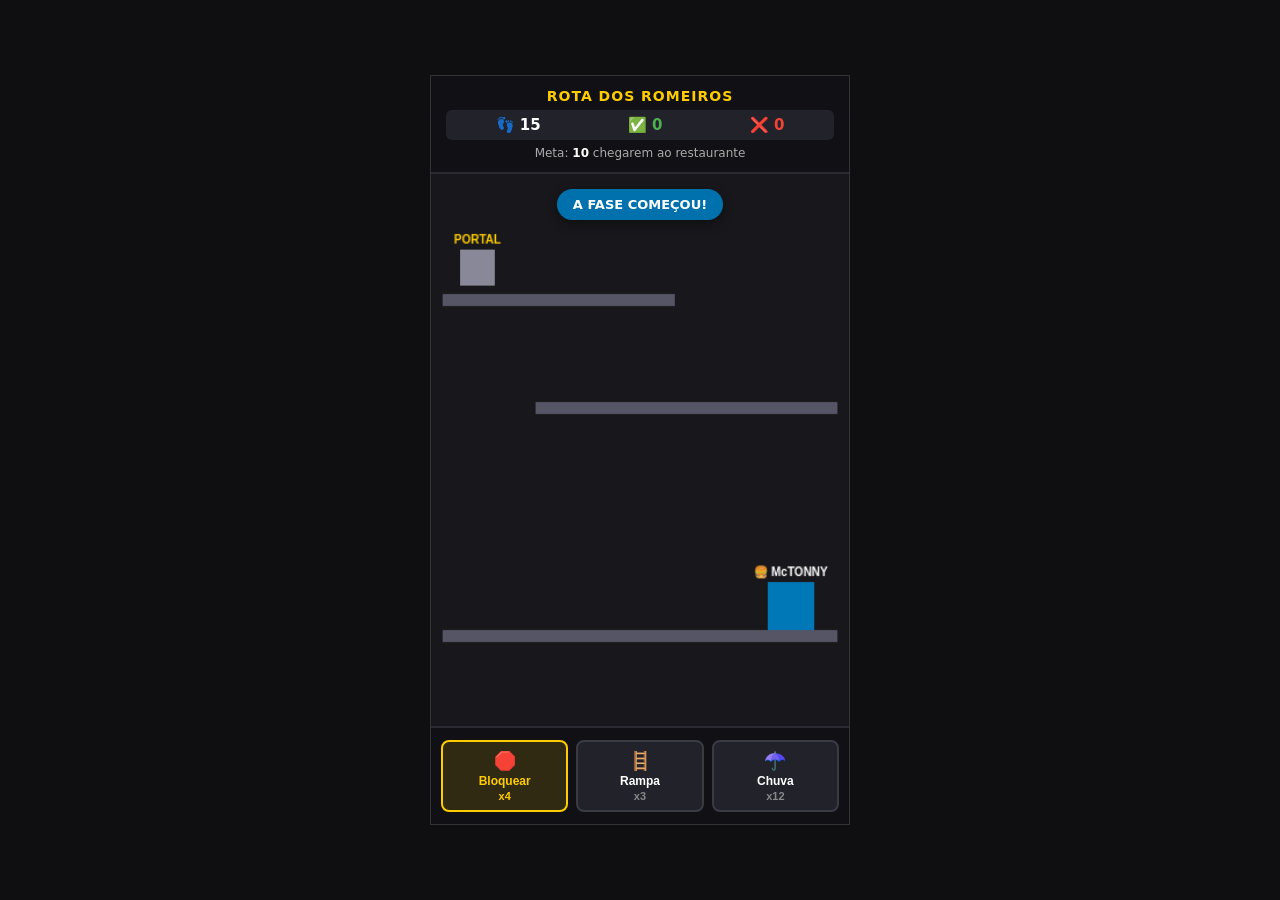
<file: index-standelone.html>
<!DOCTYPE html>
<html lang="pt-BR">
<head>
  <meta charset="UTF-8">
  <meta name="viewport" content="width=device-width, initial-scale=1.0, user-scalable=no">
  <title>McTonny - Rota dos Romeiros v0.3</title>
  <style>
    * { box-sizing: border-box; margin: 0; padding: 0; user-select: none; }
    body { background: #0f0f11; color: #fff; font-family: system-ui, -apple-system, sans-serif; display: flex; flex-direction: column; align-items: center; justify-content: center; height: 100vh; overflow: hidden; }
    #game-container { position: relative; width: 100%; max-width: 420px; height: 100vh; max-height: 750px; background: #1a1a1e; display: flex; flex-direction: column; justify-content: space-between; border: 1px solid #333; }

    .top-hud { background: #111115; border-bottom: 2px solid #2a2a30; padding: 12px 15px; display: flex; flex-direction: column; gap: 6px; text-align: center; }
    .top-hud .title { font-size: 14px; font-weight: 800; letter-spacing: 1px; color: #FFCC00; text-transform: uppercase; }
    .top-hud .counters { display: flex; justify-content: space-around; font-size: 15px; font-weight: bold; background: #22222a; padding: 6px; border-radius: 6px; }
    .top-hud .target { font-size: 12px; color: #aaa; font-weight: 500; }

    .canvas-wrapper { position: relative; flex: 1; display: flex; align-items: center; justify-content: center; background: #18181c; }
    canvas { width: 100%; height: 100%; touch-action: none; }

    #action-toast { position: absolute; top: 15px; background: rgba(0, 119, 182, 0.95); color: #fff; padding: 8px 16px; border-radius: 20px; font-size: 13px; font-weight: bold; box-shadow: 0 4px 12px rgba(0,0,0,0.4); display: none; text-align: center; pointer-events: none; animation: pulse 1.5s infinite; }
    @keyframes pulse { 0%, 100% { transform: scale(1); } 50% { transform: scale(1.03); } }

    .bottom-hud { background: #111115; border-top: 2px solid #2a2a30; padding: 12px 10px; display: flex; flex-direction: column; gap: 8px; }
    .abilities-grid { display: flex; justify-content: space-around; gap: 8px; }
    .btn-ability { flex: 1; background: #22222a; border: 2px solid #3a3a45; color: #fff; padding: 8px 4px; border-radius: 8px; font-weight: bold; font-size: 12px; display: flex; flex-direction: column; align-items: center; gap: 2px; cursor: pointer; }
    .btn-ability.active { border-color: #FFCC00; background: #FFCC0022; color: #FFCC00; }
    .btn-ability .icon { font-size: 18px; }
    .btn-ability .count { font-size: 11px; color: #888; }
    .btn-ability.active .count { color: #FFCC00; }

    #end-modal { display: none; position: absolute; inset: 0; background: rgba(0,0,0,0.9); flex-direction: column; justify-content: center; align-items: center; gap: 15px; text-align: center; padding: 20px; z-index: 10; }
    #end-modal h2 { color: #FFCC00; font-size: 24px; }
    #end-modal p { font-size: 15px; line-height: 1.6; color: #ddd; }
    #end-modal button { background: #0077B6; color: white; border: none; padding: 12px 24px; font-size: 16px; border-radius: 6px; font-weight: bold; cursor: pointer; }
  </style>
</head>
<body>

<div id="game-container">

  <div class="top-hud">
    <div class="title">ROTA DOS ROMEIROS</div>
    <div class="counters">
      <span>👣 <span id="c-total">15</span></span>
      <span style="color: #4CAF50;">✅ <span id="c-saved">0</span></span>
      <span style="color: #F44336;">❌ <span id="c-lost">0</span></span>
    </div>
    <div class="target">Meta: <b id="c-target" style="color: #fff;">10</b> chegarem ao restaurante</div>
  </div>

  <div class="canvas-wrapper">
    <div id="action-toast">👆 TOQUE EM UM ROMEIRO</div>
    <canvas id="gameCanvas"></canvas>
  </div>

  <div class="bottom-hud">
    <div class="abilities-grid">
      <button class="btn-ability active" id="btn-BLOCKER" onclick="selectAbility('BLOCKER')">
        <span class="icon">🛑</span>
        <span>Bloquear</span>
        <span class="count" id="count-BLOCKER">x4</span>
      </button>
      <button class="btn-ability" id="btn-BUILDER" onclick="selectAbility('BUILDER')">
        <span class="icon">🪜</span>
        <span>Rampa</span>
        <span class="count" id="count-BUILDER">x3</span>
      </button>
      <button class="btn-ability" id="btn-FLOAT" onclick="selectAbility('FLOAT')">
        <span class="icon">☂️</span>
        <span>Chuva</span>
        <span class="count" id="count-FLOAT">x12</span>
      </button>
    </div>
  </div>

  <div id="end-modal">
    <h2 id="modal-title">FASE CONCLUÍDA!</h2>
    <p id="modal-summary"></p>
    <button onclick="restartLevel()">Tentar Novamente</button>
  </div>

</div>

<script>
/**
 * Engine genérico de minigames.
 * Não conhece regras específicas de nenhum jogo — apenas:
 * game loop, input, HUD e ciclo de vida da fase.
 */
class Engine {
  constructor(canvas) {
    this.canvas = canvas;
    this.ctx = canvas.getContext("2d");
    this.entities = [];
    this.mapData = null;
    this.selectedAbility = null;
    this.abilities = {};

    this.spawnCount = 0;
    this.totalEntities = 0;
    this.minRequired = 0;
    this.savedCount = 0;
    this.lostCount = 0;
    this.lastSpawn = 0;

    this.isRunning = false;

    this.createEntity = null;
    this.onAbilityUse = null;

    this.bindEvents();
  }

  loadLevel(config) {
    this.mapData = JSON.parse(JSON.stringify(config));
    this.abilities = { ...config.abilities };
    this.totalEntities = config.totalEntities;
    this.minRequired = config.minRequired;
    this.spawnCount = 0;
    this.savedCount = 0;
    this.lostCount = 0;
    this.entities = [];
    this.isRunning = true;
    this.lastSpawn = 0;

    this.updateHUD();
    const firstAbility = Object.keys(this.abilities)[0];
    if (firstAbility) this.selectAbility(firstAbility);
    this.showToast("A FASE COMEÇOU!", 2000);
  }

  selectAbility(type) {
    this.selectedAbility = type;
    document.querySelectorAll('.btn-ability').forEach(b => b.classList.remove('active'));
    const activeBtn = document.getElementById(`btn-${type}`);
    if (activeBtn) activeBtn.classList.add('active');

    const label = (this.abilityLabels && this.abilityLabels[type]) || type;
    if (this.abilities[type] > 0) {
      this.showToast(`${label} ATIVO\n👆 Toque em um alvo`, 2000);
    } else {
      this.showToast(`SEM ESTOQUE DE ${label}!`, 1500);
    }
  }

  start() {
    let lastTime = performance.now();
    const loop = (currentTime) => {
      const dt = Math.min((currentTime - lastTime) / 1000, 0.1);
      lastTime = currentTime;

      if (this.isRunning) {
        this.update(currentTime, dt);
        this.render();
      }
      requestAnimationFrame(loop);
    };
    requestAnimationFrame(loop);
  }

  update(currentTime, dt) {
    if (this.spawnCount < this.totalEntities && currentTime - this.lastSpawn > this.mapData.spawnRate) {
      this.entities.push(this.createEntity(this.mapData.spawn.x, this.mapData.spawn.y));
      this.spawnCount++;
      this.lastSpawn = currentTime;
      this.updateHUD();
    }

    this.entities.forEach(ent => ent.update(dt, this.mapData, this.entities));

    const newSaved = this.entities.filter(e => e.state === 'REACHED').length;
    const newLost = this.entities.filter(e => e.state === 'DEAD').length;

    if (newSaved !== this.savedCount || newLost !== this.lostCount) {
      this.savedCount = newSaved;
      this.lostCount = newLost;
      this.updateHUD();
    }

    if (this.savedCount + this.lostCount === this.totalEntities && this.isRunning) {
      this.isRunning = false;
      setTimeout(() => this.onLevelComplete(), 500);
    }
  }

  render() {
    this.ctx.clearRect(0, 0, this.canvas.width, this.canvas.height);

    if (this.mapData.platforms) {
      this.mapData.platforms.forEach(p => {
        this.ctx.fillStyle = p.color || "#555565";
        this.ctx.fillRect(p.x, p.y, p.w, p.h);
      });
    }

    if (this.renderExtras) this.renderExtras(this.ctx, this.mapData);

    this.entities.forEach(ent => ent.render(this.ctx));
  }

  bindEvents() {
    const handleAction = (e) => {
      if (!this.isRunning) return;
      e.preventDefault();

      const rect = this.canvas.getBoundingClientRect();
      const touch = e.touches ? e.touches[0] : e;
      const clickX = (touch.clientX - rect.left) * (this.canvas.width / rect.width);
      const clickY = (touch.clientY - rect.top) * (this.canvas.height / rect.height);

      const target = this.entities.find(ent =>
        ent.state === 'WALKING' && Math.hypot(ent.x - clickX, ent.y - clickY) < 22
      );

      if (target && this.selectedAbility && this.abilities[this.selectedAbility] > 0) {
        const type = this.selectedAbility;
        if (this.onAbilityUse) this.onAbilityUse(target, type);
        this.abilities[type]--;
        this.updateHUD();
      }
    };

    this.canvas.addEventListener('touchstart', handleAction, { passive: false });
    this.canvas.addEventListener('mousedown', handleAction);
  }

  updateHUD() {
    document.getElementById('c-total').innerText = this.totalEntities - this.spawnCount;
    document.getElementById('c-saved').innerText = this.savedCount;
    document.getElementById('c-lost').innerText = this.lostCount;
    document.getElementById('c-target').innerText = this.minRequired;

    Object.keys(this.abilities).forEach(type => {
      const el = document.getElementById(`count-${type}`);
      if (el) el.innerText = `x${this.abilities[type]}`;
    });
  }

  showToast(msg, duration = 2000) {
    const toast = document.getElementById('action-toast');
    toast.innerText = msg;
    toast.style.display = 'block';
    if (this.toastTimer) clearTimeout(this.toastTimer);
    this.toastTimer = setTimeout(() => { toast.style.display = 'none'; }, duration);
  }

  onLevelComplete() {
    const passed = this.savedCount >= this.minRequired;
    const title = document.getElementById('modal-title');
    title.innerText = passed ? "FASE CONCLUÍDA! 🎉" : "OPS! FALTOU POUCO... 😅";
    title.style.color = passed ? "#4CAF50" : "#F44336";

    document.getElementById('modal-summary').innerHTML = `
      <b>${this.totalEntities}</b> saíram do Portal<br>
      <span style="color:#4CAF50"><b>${this.savedCount}</b> chegaram ao destino</span><br>
      <span style="color:#F44336"><b>${this.lostCount}</b> caíram pelo caminho</span><br><br>
      ${passed ? '<b>Objetivo alcançado com sucesso!</b>' : `Você precisava de pelo menos <b>${this.minRequired}</b>.`}
    `;
    document.getElementById('end-modal').style.display = 'flex';
  }
}

/**
 * Rota dos Romeiros — regras específicas deste minigame.
 */
const LETHAL_FALL_HEIGHT = 110; // acima disso, queda sem guarda-chuva mata

class Entity {
  constructor(x, y) {
    this.x = x;
    this.y = y;
    this.vx = 35;
    this.vy = 0;
    this.radius = 7;
    this.state = 'WALKING';
    this.hasUmbrella = false;
    this.fallHeight = 0;
    this.buildProgress = 0;
    this.buildingPlatform = null;
  }

  update(dt, map, allEntities) {
    if (this.state === 'REACHED' || this.state === 'DEAD') return;

    if (this.state === 'WALKING') {
      let nextX = this.x + this.vx * dt;

      let isBlocked = allEntities.some(other =>
        other !== this && other.state === 'BLOCKING' && Math.hypot(other.x - nextX, other.y - this.y) < 14
      );

      if (isBlocked) {
        this.vx *= -1;
      } else {
        this.x = nextX;
      }

      let feetY = this.y + this.radius;
      let onGround = map.platforms.some(p =>
        this.x >= p.x && this.x <= p.x + p.w && feetY >= p.y - 2 && feetY <= p.y + p.h + 2
      );

      if (!onGround) {
        this.state = 'FALLING';
        this.fallHeight = 0;
      }

      if (Math.hypot(this.x - map.target.x, this.y - map.target.y) < 20) {
        this.state = 'REACHED';
      }
    }
    else if (this.state === 'BUILDING') {
      this.buildProgress += dt * 25;
      const dir = this.vx > 0 ? 1 : -1;

      if (!this.buildingPlatform) {
        this.buildingPlatform = { x: this.x, y: this.y + this.radius - 2, w: 0, h: 6, color: '#0077B6' };
        map.platforms.push(this.buildingPlatform);
      }

      this.buildingPlatform.w = this.buildProgress;
      if (dir < 0) this.buildingPlatform.x = this.x - this.buildProgress;

      if (this.buildProgress >= 50) {
        this.state = 'WALKING';
        this.buildingPlatform = null;
      }
    }
    else if (this.state === 'FALLING') {
      this.vy = this.hasUmbrella ? 35 : 130;
      this.y += this.vy * dt;
      this.fallHeight += this.vy * dt;

      let feetY = this.y + this.radius;
      let landed = map.platforms.find(p =>
        this.x >= p.x && this.x <= p.x + p.w && feetY >= p.y && feetY <= p.y + p.h
      );

      if (landed) {
        if (!this.hasUmbrella && this.fallHeight > LETHAL_FALL_HEIGHT) {
          this.state = 'DEAD';
        } else {
          this.y = landed.y - this.radius;
          this.vy = 0;
          this.state = 'WALKING';
        }
      }

      if (this.y > map.height) {
        this.state = 'DEAD';
      }
    }
  }

  render(ctx) {
    if (this.state === 'REACHED' || this.state === 'DEAD') return;

    ctx.beginPath();
    ctx.arc(this.x, this.y, this.radius, 0, Math.PI * 2);

    if (this.state === 'WALKING') ctx.fillStyle = '#FFCC00';
    if (this.state === 'BLOCKING') ctx.fillStyle = '#F44336';
    if (this.state === 'BUILDING') ctx.fillStyle = '#0077B6';
    if (this.state === 'FALLING') ctx.fillStyle = this.hasUmbrella ? '#0288D1' : '#FF9800';

    ctx.fill();
    ctx.closePath();

    if (this.hasUmbrella) {
      ctx.font = "10px sans-serif";
      ctx.fillText("☂️", this.x, this.y - 8);
    }
  }
}

const canvas = document.getElementById('gameCanvas');
canvas.width = 360;
canvas.height = 460;

const game = new Engine(canvas);

game.createEntity = (x, y) => new Entity(x, y);

game.abilityLabels = { BLOCKER: 'BLOQUEADOR', BUILDER: 'CONSTRUTOR', FLOAT: 'GUARDA-CHUVA' };

game.onAbilityUse = (entity, type) => {
  if (type === 'BLOCKER') {
    entity.state = 'BLOCKING';
    game.showToast("🛑 ROMEIRO PARADO!", 1500);
  } else if (type === 'BUILDER') {
    entity.state = 'BUILDING';
    entity.buildProgress = 0;
    game.showToast("🪜 CONSTRUINDO RAMPA...", 1500);
  } else if (type === 'FLOAT') {
    entity.hasUmbrella = true;
    game.showToast("☂️ GUARDA-CHUVA ATIVADO!", 1500);
  }
};

game.renderExtras = (ctx, mapData) => {
  ctx.fillStyle = "#888899";
  ctx.fillRect(mapData.spawn.x - 15, mapData.spawn.y - 30, 30, 30);
  ctx.fillStyle = "#FFCC00";
  ctx.font = "bold 10px sans-serif";
  ctx.textAlign = "center";
  ctx.fillText("PORTAL", mapData.spawn.x, mapData.spawn.y - 35);

  ctx.fillStyle = "#0077B6";
  ctx.fillRect(mapData.target.x - 20, mapData.target.y - 40, 40, 40);
  ctx.fillStyle = "#fff";
  ctx.fillText("🍔 McTONNY", mapData.target.x, mapData.target.y - 45);
};

const RADIUS = 7;
const mcTonnyLevel1 = {
  width: 360,
  height: 460,
  totalEntities: 15,
  minRequired: 10,
  spawnRate: 2000,
  spawn: { x: 40, y: 100 - RADIUS },
  target: { x: 310, y: 380 },
  // BALANCE: guarda-chuva protege o romeiro pro resto da fase (efeito permanente),
  // por isso o estoque de FLOAT precisa ser >= minRequired quando há queda letal obrigatória.
  abilities: { BLOCKER: 4, BUILDER: 3, FLOAT: 12 },
  platforms: [
    { x: 10, y: 100, w: 200, h: 10 }, // Pista 1 — queda de 90px até a Pista 2 (segura)
    { x: 90, y: 190, w: 260, h: 10 }, // Pista 2 — queda de 190px até a Pista 3 (LETAL, exige guarda-chuva)
    { x: 10, y: 380, w: 340, h: 10 }  // Pista 3 — chegada ao McTonny
  ]
};

game.loadLevel(mcTonnyLevel1);
game.start();

function selectAbility(type) {
  game.selectAbility(type);
}

function restartLevel() {
  document.getElementById('end-modal').style.display = 'none';
  game.loadLevel(mcTonnyLevel1);
}
</script>
</body>
</html>
</file>
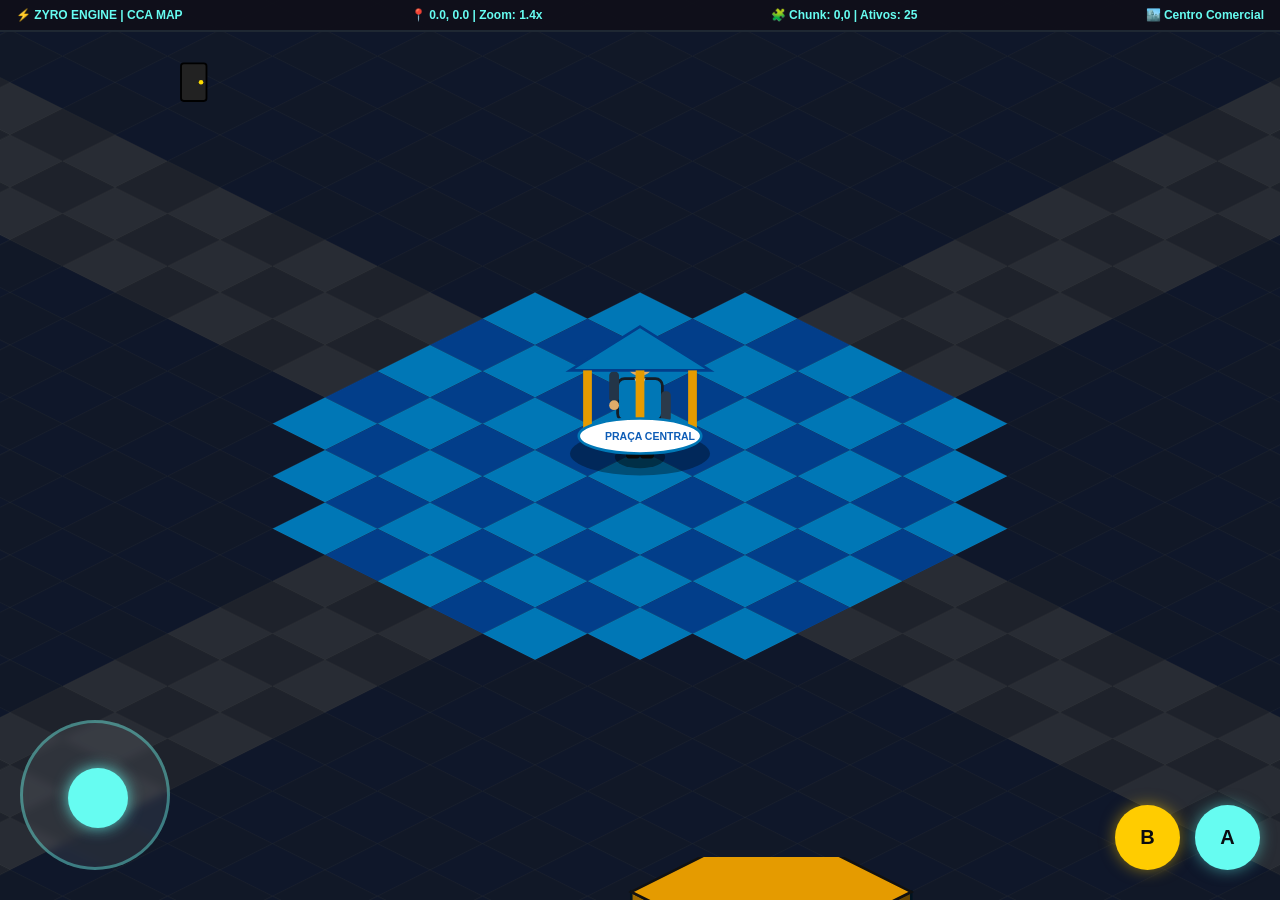
<file: demo/01.html>
<!DOCTYPE html>
<html lang="pt-BR">
<head>
<meta charset="UTF-8">
<meta name="viewport" content="width=device-width, initial-scale=1.0, maximum-scale=1.0, user-scalable=no">
<title>ZYRO Engine - Centro Comercial Alphaville</title>
<style>
  * { box-sizing:border-box; margin:0; padding:0; touch-action:none; user-select:none; -webkit-user-select:none; font-family:'Segoe UI',Tahoma,Geneva,Verdana,sans-serif; }
  body,html { width:100%; height:100%; overflow:hidden; background:#0b0c10; color:#fff; }
  #gameCanvas { width:100vw; height:100vh; display:block; }
  #top-bar { position:absolute; top:0; left:0; width:100%; padding:8px 16px; background:rgba(15,15,26,0.95); z-index:10; border-bottom:2px solid #1f2833; font-size:12px; font-weight:bold; color:#66fcf1; display:flex; justify-content:space-between; flex-wrap:wrap; gap:4px 12px; }
  #hint { position:absolute; top:52px; left:0; width:100%; text-align:center; color:#ffcc00; font-size:13px; font-weight:bold; z-index:10; pointer-events:none; text-shadow:0 1px 3px #000; opacity:0; transition:opacity .2s; }
  #controls-container { position:absolute; bottom:30px; left:20px; z-index:10; }
  #joystick-zone { width:150px; height:150px; background:rgba(255,255,255,0.08); border:3px solid rgba(102,252,241,0.4); border-radius:50%; position:relative; backdrop-filter:blur(4px); }
  #joystick-stick { width:60px; height:60px; background:#66fcf1; border-radius:50%; position:absolute; top:45px; left:45px; box-shadow:0 0 15px rgba(102,252,241,.8); pointer-events:none; }
  #action-container { position:absolute; bottom:30px; right:20px; z-index:10; display:flex; gap:15px; align-items:flex-end; }
  .btn-action { width:65px; height:65px; border-radius:50%; border:none; font-size:20px; font-weight:bold; color:#0b0c10; background:#66fcf1; box-shadow:0 0 15px rgba(102,252,241,.5); display:flex; justify-content:center; align-items:center; cursor:pointer; transition:transform .1s,background .1s; }
  .btn-action:active { transform:scale(0.92); background:#45a29e; }
  .btn-b { background:#ffcc00; box-shadow:0 0 15px rgba(255,204,0,.5); }
</style>
</head>
<body>

<div id="top-bar">
  <div>⚡ ZYRO ENGINE | CCA MAP</div>
  <div>📍 <span id="coordsDisplay">0.0, 0.0</span></div>
  <div>🧩 Chunk: <span id="chunkDisplay">0,0</span> | Ativos: <span id="chunkCount">0</span></div>
  <div>🏙️ <span id="sceneDisplay">Centro Comercial</span></div>
</div>
<div id="hint">A</div>

<canvas id="gameCanvas"></canvas>
<div id="controls-container"><div id="joystick-zone"><div id="joystick-stick"></div></div></div>
<div id="action-container">
  <button class="btn-action btn-b" id="btnB">B</button>
  <button class="btn-action" id="btnA">A</button>
</div>

<script>
const canvas = document.getElementById('gameCanvas');
const ctx = canvas.getContext('2d');
function resizeCanvas(){ canvas.width = innerWidth; canvas.height = innerHeight; }
addEventListener('resize', resizeCanvas); resizeCanvas();

let ZOOM = 1.4;
const MIN_ZOOM=0.6, MAX_ZOOM=3.0;
const TILE_W=120, TILE_H=60;
const TOTAL_FRAMES=12;

// Inicia o player no centro da alameda principal do Centro Comercial
const player = { worldX: 0, worldY: 0, radius: 0.4, speed: 0.08, dirIndex: 0, isMoving: false, animFrame: 0 };

// ============ PERSONAGEM 16 DIREÇÕES ============
const spriteCache = {};
function getSVGString(viewType, step){
  const progress = (step/TOTAL_FRAMES)*Math.PI*2;
  const legShift = Math.sin(progress)*8, armShift = Math.cos(progress)*7;
  const bodyBob = Math.abs(Math.sin(progress))*3, bodyTilt = Math.sin(progress)*2;
  let body="";
  if (viewType==='profile'){
    body=`<g transform="rotate(${bodyTilt}, 32, 50)">
      <rect x="${30+legShift}" y="58" width="7" height="26" rx="3" fill="#1b2a38"/>
      <rect x="${30-legShift}" y="58" width="7" height="26" rx="3" fill="#233548"/>
      <rect x="${29+legShift}" y="80" width="9" height="7" rx="2" fill="#0d0d0d"/>
      <rect x="${29-legShift}" y="80" width="9" height="7" rx="2" fill="#0d0d0d"/>
      <rect x="24" y="30" width="18" height="30" rx="4" fill="#0077b6" stroke="#151d26" stroke-width="2"/>
      <rect x="18" y="34" width="12" height="18" rx="3" fill="#ffcc00"/>
      <rect x="${28-armShift}" y="32" width="6" height="22" rx="3" fill="#233548"/>
      <circle cx="${31-armShift}" cy="56" r="3.5" fill="#e0ac69"/>
      <circle cx="33" cy="18" r="9" fill="#e0ac69"/>
      <path d="M 24 10 C 32 10, 38 14, 33 22 C 28 22, 24 18, 24 10 Z" fill="#3a2212"/></g>`;
  } else if (viewType==='diag_front'){
    body=`<g transform="rotate(${bodyTilt}, 32, 50)">
      <rect x="${21-legShift*0.5}" y="${58-legShift*0.7}" width="7" height="26" rx="3" fill="#15212d"/>
      <rect x="${20-legShift*0.5}" y="${80-legShift*0.7}" width="9" height="7" rx="2" fill="#050505"/>
      <rect x="${31+legShift*0.5}" y="${58+legShift*0.7}" width="8" height="26" rx="3" fill="#233548"/>
      <rect x="${30+legShift*0.5}" y="${80+legShift*0.7}" width="10" height="7" rx="2" fill="#0d0d0d"/>
      <rect x="18" y="30" width="28" height="30" rx="5" fill="#0077b6" stroke="#151d26" stroke-width="2"/>
      <rect x="14" y="33" width="10" height="20" rx="3" fill="#ffcc00"/>
      <polygon points="26,30 30,37 35,30" fill="#d9d9d9"/>
      <rect x="11" y="${32-armShift}" width="6" height="20" rx="3" fill="#1b2a38"/>
      <rect x="42" y="${32+armShift}" width="7" height="22" rx="3" fill="#2b3a4a"/>
      <circle cx="45.5" cy="${56+armShift}" r="3.5" fill="#e0ac69"/>
      <circle cx="32" cy="18" r="9.5" fill="#e0ac69"/>
      <path d="M 23 15 C 23 7, 40 8, 38 18 C 32 18, 25 18, 23 15 Z" fill="#3a2212"/></g>`;
  } else if (viewType==='diag_back'){
    body=`<g transform="rotate(${bodyTilt}, 32, 50)">
      <rect x="${21-legShift*0.5}" y="${58-legShift*0.7}" width="7" height="26" rx="3" fill="#15212d"/>
      <rect x="${31+legShift*0.5}" y="${58+legShift*0.7}" width="8" height="26" rx="3" fill="#233548"/>
      <rect x="18" y="31" width="26" height="27" rx="5" fill="#ffcc00" stroke="#233020" stroke-width="2"/>
      <rect x="10" y="${32-armShift}" width="6" height="20" rx="3" fill="#1b2a38"/>
      <rect x="43" y="${32+armShift}" width="7" height="22" rx="3" fill="#2b3a4a"/>
      <circle cx="32" cy="18" r="9.5" fill="#3a2212"/></g>`;
  } else if (viewType==='back'){
    body=`<g transform="rotate(${bodyTilt}, 32, 50)">
      <rect x="23" y="${58+legShift}" width="8" height="26" rx="3" fill="#1b2a38"/>
      <rect x="33" y="${58-legShift}" width="8" height="26" rx="3" fill="#233548"/>
      <rect x="22" y="${80+legShift}" width="10" height="7" rx="2" fill="#0d0d0d"/>
      <rect x="32" y="${80-legShift}" width="10" height="7" rx="2" fill="#0d0d0d"/>
      <rect x="18" y="32" width="28" height="26" rx="5" fill="#ffcc00" stroke="#233020" stroke-width="2"/>
      <rect x="10" y="${32-armShift}" width="7" height="22" rx="3" fill="#233548"/>
      <rect x="47" y="${32+armShift}" width="7" height="22" rx="3" fill="#2b3a4a"/>
      <circle cx="32" cy="18" r="10" fill="#3a2212"/></g>`;
  } else {
    body=`<g transform="rotate(${bodyTilt}, 32, 50)">
      <rect x="23" y="${58+legShift}" width="8" height="26" rx="3" fill="#1b2a38"/>
      <rect x="33" y="${58-legShift}" width="8" height="26" rx="3" fill="#233548"/>
      <rect x="22" y="${80+legShift}" width="10" height="7" rx="2" fill="#0d0d0d"/>
      <rect x="32" y="${80-legShift}" width="10" height="7" rx="2" fill="#0d0d0d"/>
      <rect x="16" y="30" width="32" height="30" rx="5" fill="#0077b6" stroke="#151d26" stroke-width="2"/>
      <polygon points="28,30 32,38 36,30" fill="#d9d9d9"/>
      <rect x="10" y="${32-armShift}" width="7" height="22" rx="3" fill="#233548"/>
      <rect x="47" y="${32+armShift}" width="7" height="22" rx="3" fill="#2b3a4a"/>
      <circle cx="13.5" cy="${56-armShift}" r="3.5" fill="#e0ac69"/>
      <circle cx="50.5" cy="${56+armShift}" r="3.5" fill="#e0ac69"/>
      <rect x="29" y="24" width="6" height="7" fill="#c99352"/>
      <circle cx="32" cy="18" r="10" fill="#e0ac69"/>
      <path d="M 22 16 C 22 7, 42 7, 42 16 Z" fill="#3a2212"/></g>`;
  }
  return `<svg xmlns="http://www.w3.org/2000/svg" width="64" height="96" viewBox="0 0 64 96">
    <ellipse cx="32" cy="86" rx="18" ry="8" fill="rgba(0,0,0,0.4)"/>
    <g transform="translate(0, ${-bodyBob})">${body}</g></svg>`;
}
function preloadSprites(){
  ['front','back','profile','diag_front','diag_back'].forEach(view=>{
    spriteCache[view]=[];
    for(let i=0;i<TOTAL_FRAMES;i++){
      const img=new Image();
      img.src='data:image/svg+xml;utf8,'+encodeURIComponent(getSVGString(view,i));
      spriteCache[view].push(img);
    }
  });
}
preloadSprites();
function getSpriteFor16(dirIndex){
  let viewType='front', flipX=1, rot=0;
  switch(dirIndex){
    case 0: viewType='front'; break;
    case 1: viewType='diag_front'; rot=-11.25; break;
    case 2: viewType='diag_front'; break;
    case 3: viewType='profile'; rot=-11.25; break;
    case 4: viewType='profile'; break;
    case 5: viewType='diag_back'; rot=11.25; break;
    case 6: viewType='diag_back'; break;
    case 7: viewType='back'; rot=-11.25; break;
    case 8: viewType='back'; break;
    case 9: viewType='back'; rot=11.25; break;
    case 10: viewType='diag_back'; flipX=-1; break;
    case 11: viewType='profile'; flipX=-1; rot=-11.25; break;
    case 12: viewType='profile'; flipX=-1; break;
    case 13: viewType='diag_front'; flipX=-1; rot=11.25; break;
    case 14: viewType='diag_front'; flipX=-1; break;
    case 15: viewType='front'; rot=11.25; break;
  }
  return {viewType, flipX, rot};
}
function drawPlayer(){
  if (player.isMoving) player.animFrame = (player.animFrame+0.25)%TOTAL_FRAMES;
  else player.animFrame = 0;
  const frame = Math.floor(player.animFrame);
  const sd = getSpriteFor16(player.dirIndex);
  const img = spriteCache[sd.viewType][frame];
  const c = {x:canvas.width/2, y:canvas.height/2};
  const dw=64*ZOOM, dh=96*ZOOM;
  ctx.save();
  ctx.translate(c.x, c.y);
  if (sd.flipX===-1) ctx.scale(-1,1);
  if (sd.rot!==0) ctx.rotate(sd.rot*Math.PI/180);
  if (img && img.complete) ctx.drawImage(img, -dw/2, -dh+15*ZOOM, dw, dh);
  ctx.restore();
}

// ============ MUNDO REAL: MALHA DE MALHAS DO CENTRO COMERCIAL ============
// Vias externas principais (Avenidas) e alamedas internas em coordenadas de mundo
const roads = [
  // Avenidas Perimetrais
  { x1:-45, y1:-35, x2:45, y2:-35, width:3.5 }, // Av. Madeira (Norte)
  { x1:45, y1:-35, x2:45, y2:35, width:3.5 },   // Av. Rio Negro (Leste)
  { x1:-45, y1:35, x2:45, y2:35, width:3.5 },   // Av. Araguaia (Sul)
  { x1:-45, y1:-35, x2:-45, y2:35, width:3.5 }, // Av. Purus (Oeste)

  // Alamedas Principais Internas (Cruz Central)
  { x1:-42, y1:0, x2:42, y2:0, width:2.2 },     // Alameda Central Horizontal
  { x1:0, y1:-32, x2:0, y2:32, width:2.2 },     // Alameda Central Vertical

  // Alamedas Secundárias (Grelha Interna)
  { x1:-22, y1:-32, x2:-22, y2:32, width:1.5 },
  { x1:22, y1:-32, x2:22, y2:32, width:1.5 },
  { x1:-42, y1:-18, x2:42, y2:-18, width:1.5 },
  { x1:-42, y1:18, x2:42, y2:18, width:1.5 }
];

function distToSegment(px,py,x1,y1,x2,y2){
  const dx=x2-x1, dy=y2-y1;
  const len2 = dx*dx+dy*dy;
  let t = len2===0 ? 0 : ((px-x1)*dx+(py-y1)*dy)/len2;
  t = Math.max(0, Math.min(1, t));
  const cx = x1+t*dx, cy = y1+t*dy;
  return Math.hypot(px-cx, py-cy);
}
function tileType(x,y){
  for (const r of roads){
    if (distToSegment(x,y,r.x1,r.y1,r.x2,r.y2) <= r.width/2) return 'rua';
  }
  for (const r of roads){
    if (distToSegment(x,y,r.x1,r.y1,r.x2,r.y2) <= r.width/2 + 0.8) return 'calcada';
  }
  return 'grama';
}

// ============ REPLICANDO QUADRAS E PRÉDIOS DO MAPA (4 SETORES) ============
function makeBuilding(cfg){ return Object.assign({isOpen:false}, cfg); }

const buildings = [
  // --- SETOR AZUL (Norte-Oeste) ---
  makeBuilding({ id:'bloco_azul_1', x:-38, y:-30, w:12, h:10, roofColor:'#0d5cb6', wallColor:'#083c7a', wallColor2:'#052852', doorX:-32, doorY:-19.5, label:'Setor Azul - N1' }),
  makeBuilding({ id:'bloco_azul_2', x:-18, y:-30, w:14, h:10, roofColor:'#0d5cb6', wallColor:'#083c7a', wallColor2:'#052852', doorX:-11, doorY:-19.5, label:'Setor Azul - N2' }),
  makeBuilding({ id:'bloco_azul_3', x:-38, y:-14, w:14, h:11, roofColor:'#0d5cb6', wallColor:'#083c7a', wallColor2:'#052852', doorX:-31, doorY:-2.5, label:'Setor Azul - S1' }),
  makeBuilding({ id:'bloco_azul_4', x:-18, y:-14, w:14, h:11, roofColor:'#0d5cb6', wallColor:'#083c7a', wallColor2:'#052852', doorX:-11, doorY:-2.5, label:'Setor Azul - S2' }),

  // --- SETOR VERDE (Norte-Leste) ---
  makeBuilding({ id:'bloco_verde_1', x:5, y:-30, w:15, h:10, roofColor:'#109648', wallColor:'#0a6330', wallColor2:'#064220', doorX:12, doorY:-19.5, label:'Setor Verde - N1' }),
  makeBuilding({ id:'bloco_verde_2', x:24, y:-30, w:15, h:10, roofColor:'#109648', wallColor:'#0a6330', wallColor2:'#064220', doorX:31, doorY:-19.5, label:'Setor Verde - N2' }),
  makeBuilding({ id:'bloco_verde_3', x:5, y:-14, w:15, h:11, roofColor:'#109648', wallColor:'#0a6330', wallColor2:'#064220', doorX:12, doorY:-2.5, label:'Setor Verde - S1' }),
  makeBuilding({ id:'bloco_verde_4', x:24, y:-14, w:15, h:11, roofColor:'#109648', wallColor:'#0a6330', wallColor2:'#064220', doorX:31, doorY:-2.5, label:'Setor Verde - S2' }),

  // --- SETOR VERMELHO (Centro / Sul-Oeste) ---
  makeBuilding({ id:'bloco_vermelho_1', x:-38, y:4, w:14, h:12, roofColor:'#e52427', wallColor:'#a1181a', wallColor2:'#6e1012', doorX:-31, doorY:16.5, label:'Setor Vermelho - O1' }),
  makeBuilding({ id:'bloco_vermelho_2', x:-18, y:4, w:14, h:12, roofColor:'#e52427', wallColor:'#a1181a', wallColor2:'#6e1012', doorX:-11, doorY:16.5, label:'Setor Vermelho - O2' }),
  makeBuilding({ id:'bloco_vermelho_3', x:-28, y:19, w:22, h:10, roofColor:'#e52427', wallColor:'#a1181a', wallColor2:'#6e1012', doorX:-17, doorY:29.5, label:'Setor Vermelho - S1' }),

  // --- SETOR AMARELO (Sul-Leste) ---
  makeBuilding({ id:'bloco_amarelo_1', x:5, y:4, w:15, h:12, roofColor:'#e59b00', wallColor:'#9e6b00', wallColor2:'#694700', doorX:12, doorY:16.5, label:'Setor Amarelo - N1' }),
  makeBuilding({ id:'bloco_amarelo_2', x:24, y:4, w:15, h:12, roofColor:'#e59b00', wallColor:'#9e6b00', wallColor2:'#694700', doorX:31, doorY:16.5, label:'Setor Amarelo - N2' }),
  makeBuilding({ id:'bloco_amarelo_3', x:5, y:19, w:15, h:10, roofColor:'#e59b00', wallColor:'#9e6b00', wallColor2:'#694700', doorX:12, doorY:29.5, label:'Setor Amarelo - S1' }),
  makeBuilding({ id:'bloco_amarelo_4', x:24, y:19, w:15, h:10, roofColor:'#e59b00', wallColor:'#9e6b00', wallColor2:'#694700', doorX:31, doorY:29.5, label:'Setor Amarelo - S2' }),
];

function buildingSVG(b){
  return `<svg xmlns="http://www.w3.org/2000/svg" width="360" height="280" viewBox="0 0 360 280">
    <polygon points="180,250 340,170 180,90 20,170" fill="rgba(0,0,0,.35)"/>
    <polygon points="20,170 180,250 180,120 20,40" fill="${b.wallColor}" stroke="#00131f" stroke-width="3"/>
    <polygon points="180,250 340,170 340,40 180,120" fill="${b.wallColor2}" stroke="#00131f" stroke-width="3"/>
    <polygon points="20,40 180,120 340,40 180,-40" fill="${b.roofColor}" stroke="#111" stroke-width="3"/>
    <rect x="65" y="95" width="40" height="40" rx="3" fill="#66fcf1" opacity="0.85" transform="skewY(-15)"/>
    <rect x="245" y="75" width="40" height="40" rx="3" fill="#66fcf1" opacity="0.85" transform="skewY(15)"/>
    <text x="60" y="160" font-family="sans-serif" font-weight="bold" font-size="16" fill="#fff" transform="rotate(26,60,160)">${b.label.toUpperCase()}</text>
  </svg>`;
}
function doorSVG(color){
  const img=new Image();
  img.src='data:image/svg+xml;utf8,'+encodeURIComponent(
    `<svg xmlns="http://www.w3.org/2000/svg" width="40" height="50" viewBox="0 0 40 50">
      <rect x="6" y="4" width="28" height="42" rx="3" fill="${color}" stroke="#000" stroke-width="2"/>
      <circle cx="28" cy="25" r="2.5" fill="#ffdd00"/></svg>`);
  return img;
}
buildings.forEach(b=>{
  b.img=new Image();
  b.img.src='data:image/svg+xml;utf8,'+encodeURIComponent(buildingSVG(b));
  b.doorImgClosed=doorSVG('#222');
  b.doorImgOpen=doorSVG('#1b7a3d');
});

// ============ PRAÇA CENTRAL (PRAÇA DAS ORQUÍDEAS) ============
const plaza = {
  cx: 0, cy: 0, radius: 4.5,
  coreto: { x:-1.5, y:-1.5, w:3, h:3 }
};
const coretoImg = new Image();
coretoImg.src = 'data:image/svg+xml;utf8,' + encodeURIComponent(`
  <svg xmlns="http://www.w3.org/2000/svg" width="200" height="200" viewBox="0 0 200 200">
    <ellipse cx="100" cy="160" rx="80" ry="25" fill="rgba(0,0,0,.35)"/>
    <polygon points="100,15 180,65 20,65" fill="#0077b6" stroke="#023e8a" stroke-width="3"/>
    <rect x="35" y="65" width="10" height="80" fill="#e59b00"/>
    <rect x="155" y="65" width="10" height="80" fill="#e59b00"/>
    <rect x="95" y="65" width="10" height="80" fill="#e59b00"/>
    <ellipse cx="100" cy="140" rx="70" ry="20" fill="#ffffff" stroke="#0077b6" stroke-width="3"/>
    <text x="60" y="145" font-family="sans-serif" font-weight="bold" font-size="12" fill="#0d5cb6">PRAÇA CENTRAL</text>
  </svg>`);

// ============ CENAS / INTERIOR ============
let scene='city';
let savedCityPos={x:player.worldX,y:player.worldY};
let activeInterior=null;
const INTERIOR_W=6, INTERIOR_H=5;

function enterBuilding(b){
  savedCityPos={x:player.worldX,y:player.worldY};
  activeInterior=b; scene='interior';
  player.worldX=0; player.worldY=INTERIOR_H/2-0.6;
  document.getElementById('sceneDisplay').innerText='Galeria: '+b.label;
}
function exitBuilding(){
  scene='city'; player.worldX=savedCityPos.x; player.worldY=savedCityPos.y;
  document.getElementById('sceneDisplay').innerText='Centro Comercial'; activeInterior=null;
}

// ============ SISTEMA DE CHUNKS ============
const CHUNK_SIZE = 16;
const CHUNK_RADIUS = 2;
function worldToChunk(x,y){ return { cx: Math.floor(x/CHUNK_SIZE), cy: Math.floor(y/CHUNK_SIZE) }; }
function getLoadedChunkBounds(){
  const {cx,cy} = worldToChunk(player.worldX, player.worldY);
  return {
    minCX: cx-CHUNK_RADIUS, maxCX: cx+CHUNK_RADIUS,
    minCY: cy-CHUNK_RADIUS, maxCY: cy+CHUNK_RADIUS,
    minX: (cx-CHUNK_RADIUS)*CHUNK_SIZE, maxX: (cx+CHUNK_RADIUS+1)*CHUNK_SIZE,
    minY: (cy-CHUNK_RADIUS)*CHUNK_SIZE, maxY: (cy+CHUNK_RADIUS+1)*CHUNK_SIZE,
    cx, cy
  };
}
function entityInBounds(ex,ey,b){ return ex>=b.minX-8 && ex<=b.maxX+8 && ey>=b.minY-8 && ey<=b.maxY+8; }

// ============ PROJEÇÃO ============
function worldToScreen(wx,wy){
  const relX=wx-player.worldX, relY=wy-player.worldY;
  const tw=TILE_W*ZOOM/1.6, th=TILE_H*ZOOM/1.6;
  return { x: canvas.width/2 + (relX-relY)*(tw/2), y: canvas.height/2 + (relX+relY)*(th/2) };
}

function drawBuilding(b){
  const pos=worldToScreen(b.x+b.w/2, b.y+b.h/2);
  const dw=360*ZOOM/1.6, dh=280*ZOOM/1.6;
  if (b.img.complete) ctx.drawImage(b.img, pos.x-dw/2, pos.y-dh*0.75, dw, dh);
  const dpos=worldToScreen(b.doorX,b.doorY);
  const doorImg = b.isOpen ? b.doorImgOpen : b.doorImgClosed;
  const ddw=26*ZOOM, ddh=32*ZOOM;
  if (doorImg.complete) ctx.drawImage(doorImg, dpos.x-ddw/2, dpos.y-ddh*0.8, ddw, ddh);
}
function drawCoreto(){
  const c = plaza.coreto;
  const pos = worldToScreen(c.x+c.w/2, c.y+c.h/2);
  const dw = 200*ZOOM/1.6, dh=200*ZOOM/1.6;
  if (coretoImg.complete) ctx.drawImage(coretoImg, pos.x-dw/2, pos.y-dh*0.78, dw, dh);
}

// ============ RENDER CIDADE ============
function renderCity(){
  const bounds = getLoadedChunkBounds();
  document.getElementById('chunkDisplay').innerText = `${bounds.cx},${bounds.cy}`;

  const tw=TILE_W*ZOOM/1.6, th=TILE_H*ZOOM/1.6;
  for (let x=Math.floor(bounds.minX); x<bounds.maxX; x++){
    for (let y=Math.floor(bounds.minY); y<bounds.maxY; y++){
      const pos=worldToScreen(x,y);
      if (pos.x < -tw || pos.x > canvas.width+tw || pos.y < -th || pos.y > canvas.height+th) continue;
      ctx.beginPath();
      ctx.moveTo(pos.x,pos.y);
      ctx.lineTo(pos.x+tw/2, pos.y+th/2);
      ctx.lineTo(pos.x, pos.y+th);
      ctx.lineTo(pos.x-tw/2, pos.y+th/2);
      ctx.closePath();
      
      const t = tileType(x,y);
      const inPlaza = Math.hypot(x-plaza.cx, y-plaza.cy) < plaza.radius;
      
      ctx.fillStyle = inPlaza ? (((x+y)%2===0) ? '#0077b6' : '#023e8a')
                     : t==='rua' ? (((x+y)%2===0) ? '#282c34' : '#1e222b')
                     : t==='calcada' ? (((x+y)%2===0) ? '#4b5563' : '#374151')
                     : (((x+y)%2===0) ? '#111827' : '#0f172a');
      ctx.fill();
      ctx.strokeStyle='rgba(255,255,255,0.03)';
      ctx.stroke();
    }
  }
  document.getElementById('chunkCount').innerText = ((bounds.maxCX-bounds.minCX+1)*(bounds.maxCY-bounds.minCY+1));

  const list=[{y:player.worldY, draw:drawPlayer}];
  buildings.forEach(b=>{ if (entityInBounds(b.x+b.w/2, b.y+b.h/2, bounds)) list.push({y:b.y+b.h, draw:()=>drawBuilding(b)}); });
  if (entityInBounds(plaza.coreto.x, plaza.coreto.y, bounds)) list.push({y:plaza.coreto.y+plaza.coreto.h, draw:drawCoreto});
  list.sort((a,b)=>a.y-b.y).forEach(i=>i.draw());
}

function renderInterior(){
  const tw=TILE_W*ZOOM/1.6, th=TILE_H*ZOOM/1.6;
  for (let x=0;x<INTERIOR_W;x++){
    for (let y=0;y<INTERIOR_H;y++){
      const pos=worldToScreen(x-INTERIOR_W/2+0.5, y-0.5);
      ctx.beginPath();
      ctx.moveTo(pos.x,pos.y);
      ctx.lineTo(pos.x+tw/2,pos.y+th/2);
      ctx.lineTo(pos.x,pos.y+th);
      ctx.lineTo(pos.x-tw/2,pos.y+th/2);
      ctx.closePath();
      ctx.fillStyle = ((x+y)%2===0) ? '#1f2937' : '#111827';
      ctx.fill();
      ctx.strokeStyle='rgba(102,252,241,0.1)';
      ctx.stroke();
    }
  }
  const exitPos = worldToScreen(0, INTERIOR_H/2-0.5);
  ctx.beginPath(); ctx.arc(exitPos.x,exitPos.y,10*ZOOM,0,Math.PI*2);
  ctx.fillStyle='rgba(102,252,241,0.5)'; ctx.fill();
  drawPlayer();
}

function updateHint(){
  const hint=document.getElementById('hint');
  if (scene==='city'){
    const near = buildings.find(b=>Math.hypot(player.worldX-b.doorX, player.worldY-b.doorY)<1.8);
    if (near){ hint.style.opacity=1; hint.innerText = near.isOpen ? `A: Entrar (${near.label})` : `A: Destravar Galeria (${near.label})`; }
    else hint.style.opacity=0;
  } else {
    const distExit=Math.hypot(player.worldX-0, player.worldY-(INTERIOR_H/2-0.5));
    hint.style.opacity = distExit<1.2 ? 1 : 0;
    hint.innerText='B: Voltar à Alameda';
  }
}

function render(){
  ctx.clearRect(0,0,canvas.width,canvas.height);
  if (scene==='city') renderCity(); else renderInterior();
  document.getElementById('coordsDisplay').innerText = `${player.worldX.toFixed(1)}, ${player.worldY.toFixed(1)} | Zoom: ${ZOOM.toFixed(1)}x`;
  updateHint();
  requestAnimationFrame(render);
}

// ============ ZOOM ============
addEventListener('wheel', e=>{ ZOOM = e.deltaY<0 ? Math.min(MAX_ZOOM,ZOOM+0.15) : Math.max(MIN_ZOOM,ZOOM-0.15); }, {passive:true});
let touchStartDist=0;
addEventListener('touchstart', e=>{ if(e.touches.length===2) touchStartDist=Math.hypot(e.touches[0].clientX-e.touches[1].clientX, e.touches[0].clientY-e.touches[1].clientY); }, {passive:true});
addEventListener('touchmove', e=>{
  if(e.touches.length===2){
    const d=Math.hypot(e.touches[0].clientX-e.touches[1].clientX, e.touches[0].clientY-e.touches[1].clientY);
    ZOOM=Math.min(MAX_ZOOM, Math.max(MIN_ZOOM, ZOOM+(d-touchStartDist)*0.005));
    touchStartDist=d;
  }
}, {passive:true});

// ============ JOYSTICK ============
const joyZone=document.getElementById('joystick-zone');
const joyStick=document.getElementById('joystick-stick');
let isDragging=false, joyVector={x:0,y:0};
function handleMove(cx,cy){
  const rect=joyZone.getBoundingClientRect();
  const centerX=rect.left+rect.width/2, centerY=rect.top+rect.height/2;
  let dX=cx-centerX, dY=cy-centerY;
  const maxR=55;
  const dist=Math.min(Math.hypot(dX,dY), maxR);
  const angle=Math.atan2(dY,dX);
  const mX=Math.cos(angle)*dist, mY=Math.sin(angle)*dist;
  joyStick.style.transform=`translate(${mX}px,${mY}px)`;
  if (dist>3){
    joyVector={x:mX/maxR, y:mY/maxR};
    player.isMoving=true;
    const angleStep=(Math.PI*2)/16;
    let octant=Math.round((angle+Math.PI)/angleStep)%16;
    const dirMap=[12,11,10,9,8,7,6,5,4,3,2,1,0,15,14,13];
    player.dirIndex=dirMap[octant];
  } else { joyVector={x:0,y:0}; player.isMoving=false; }
}
joyZone.addEventListener('pointerdown', e=>{ isDragging=true; handleMove(e.clientX,e.clientY); });
addEventListener('pointermove', e=>{ if(isDragging) handleMove(e.clientX,e.clientY); });
addEventListener('pointerup', ()=>{ if(isDragging){ isDragging=false; joyStick.style.transform='translate(0,0)'; joyVector={x:0,y:0}; player.isMoving=false; } });

// ============ CONTROLES DE BOTÃO ============
document.getElementById('btnA').addEventListener('pointerdown', ()=>{
  if (scene!=='city') return;
  const near = buildings.find(b=>Math.hypot(player.worldX-b.doorX, player.worldY-b.doorY)<1.8);
  if (!near) return;
  if (!near.isOpen) near.isOpen=true; else enterBuilding(near);
});
document.getElementById('btnB').addEventListener('pointerdown', ()=>{
  if (scene!=='interior') return;
  const distExit=Math.hypot(player.worldX-0, player.worldY-(INTERIOR_H/2-0.5));
  if (distExit<1.2) exitBuilding();
});

// ============ COLISÕES ============
function checkCollisionCity(tx,ty){
  for (const b of buildings){
    if (tx+player.radius>b.x && tx-player.radius<b.x+b.w && ty+player.radius>b.y && ty-player.radius<b.y+b.h) return true;
  }
  const c = plaza.coreto;
  if (tx+player.radius>c.x && tx-player.radius<c.x+c.w && ty+player.radius>c.y && ty-player.radius<c.y+c.h) return true;
  return false;
}
function checkCollisionInterior(tx,ty){
  const minX=-INTERIOR_W/2+player.radius, maxX=INTERIOR_W/2-player.radius;
  const minY=-0.5+player.radius, maxY=INTERIOR_H-0.5-player.radius;
  return tx<minX || tx>maxX || ty<minY || ty>maxY;
}
setInterval(()=>{
  if (!player.isMoving) return;
  const isoX = joyVector.x*Math.cos(Math.PI/4) + joyVector.y*Math.sin(Math.PI/4);
  const isoY = joyVector.y*Math.cos(Math.PI/4) - joyVector.x*Math.sin(Math.PI/4);
  const nx=player.worldX+isoX*player.speed, ny=player.worldY+isoY*player.speed;
  const collide = scene==='city' ? checkCollisionCity : checkCollisionInterior;
  if (!collide(nx, player.worldY)) player.worldX=nx;
  if (!collide(player.worldX, ny)) player.worldY=ny;
}, 1000/60);

render();
</script>
</body>
</html>
</file>
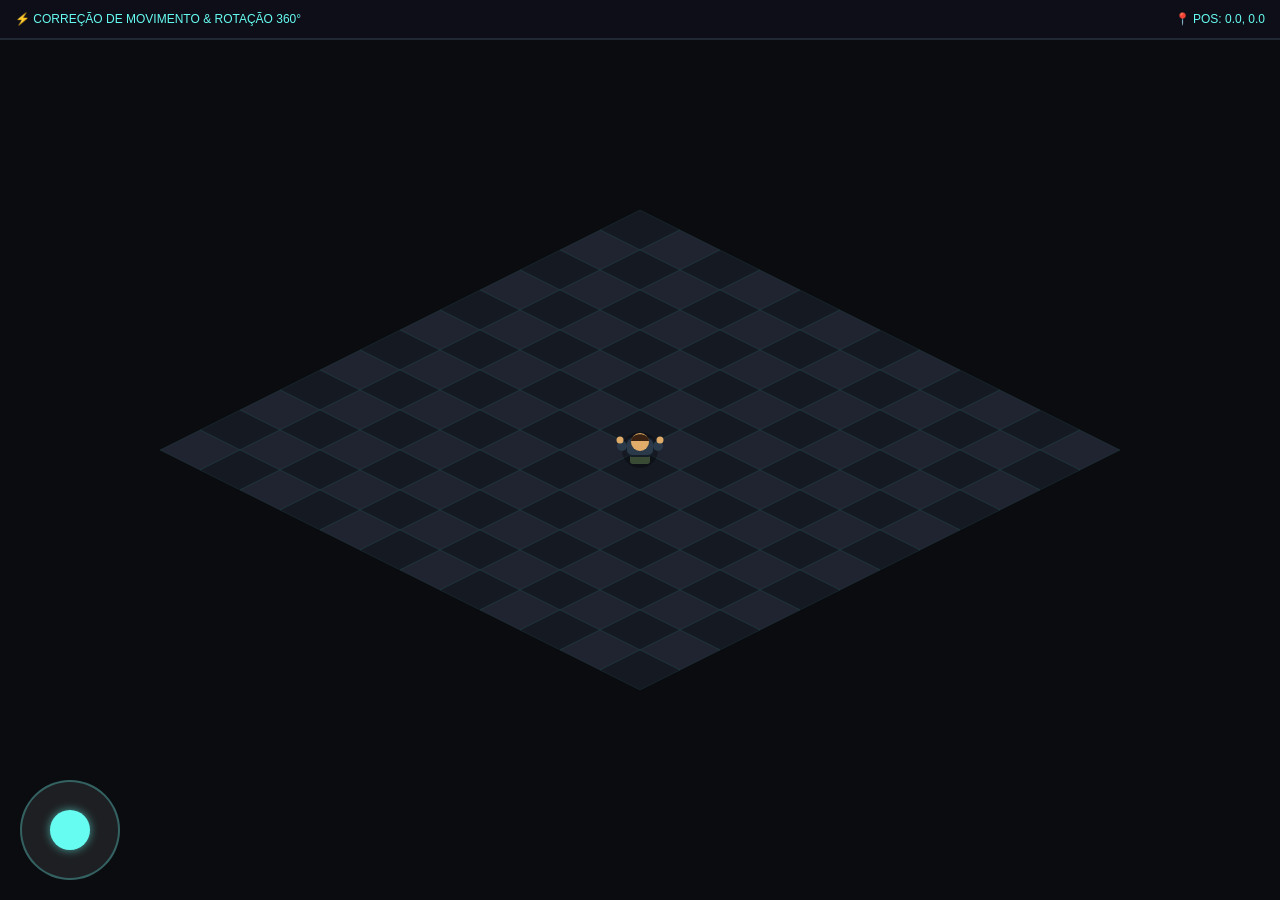
<file: map/01.html>
<!DOCTYPE html>
<html lang="pt-BR">
<head>
    <meta charset="UTF-8">
    <meta name="viewport" content="width=device-width, initial-scale=1.0, maximum-scale=1.0, user-scalable=no">
    <title>ZYRO - Isometric Movement Fix</title>
    <style>
        * {
            box-sizing: border-box;
            margin: 0;
            padding: 0;
            user-select: none;
            -webkit-user-select: none;
            font-family: 'Segoe UI', Tahoma, Geneva, Verdana, sans-serif;
        }

        body, html {
            width: 100%;
            height: 100%;
            overflow: hidden;
            background-color: #0b0c10;
            color: #fff;
        }

        #gameCanvas {
            width: 100%;
            height: 100%;
            display: block;
        }

        #top-bar {
            position: absolute;
            top: 0;
            left: 0;
            width: 100%;
            height: 40px;
            background: rgba(15, 15, 26, 0.85);
            display: flex;
            justify-content: space-between;
            align-items: center;
            padding: 0 15px;
            z-index: 10;
            border-bottom: 2px solid #1f2833;
            font-size: 12px;
            color: #66fcf1;
        }

        #controls-container {
            position: absolute;
            bottom: 20px;
            left: 20px;
            z-index: 10;
            touch-action: none;
        }

        #joystick-zone {
            width: 100px;
            height: 100px;
            background: rgba(255, 255, 255, 0.08);
            border: 2px solid rgba(102, 252, 241, 0.3);
            border-radius: 50%;
            position: relative;
        }

        #joystick-stick {
            width: 40px;
            height: 40px;
            background: #66fcf1;
            border-radius: 50%;
            position: absolute;
            top: 28px;
            left: 28px;
            box-shadow: 0 0 10px rgba(102, 252, 241, 0.6);
        }
    </style>
</head>
<body>

    <div id="top-bar">
        <div>⚡ CORREÇÃO DE MOVIMENTO & ROTAÇÃO 360°</div>
        <div>📍 POS: <span id="coordsDisplay">0, 0</span></div>
    </div>

    <canvas id="gameCanvas"></canvas>

    <div id="controls-container">
        <div id="joystick-zone">
            <div id="joystick-stick"></div>
        </div>
    </div>

    <script>
        const canvas = document.getElementById('gameCanvas');
        const ctx = canvas.getContext('2d');

        function resizeCanvas() {
            canvas.width = window.innerWidth;
            canvas.height = window.innerHeight;
        }
        window.addEventListener('resize', resizeCanvas);
        resizeCanvas();

        const GRID_SIZE = 12;
        const TILE_WIDTH = 80;
        const TILE_HEIGHT = 40;

        const player = {
            worldX: 0,
            worldY: 0,
            speed: 0.06,
            angle: 0,
            isMoving: false,
            animFrame: 0
        };

        // Pré-carrega o SVG na memória para não sumir durante o movimento
        const playerImg = new Image();
        const rawSVG = `
        <svg xmlns="http://www.w3.org/2000/svg" width="64" height="64" viewBox="0 0 64 64">
            <!-- Sombra -->
            <ellipse cx="32" cy="32" rx="18" ry="18" fill="rgba(0,0,0,0.3)" />
            
            <!-- Personagem Zomboid Visto de Cima/Diagonal -->
            <!-- Mochila -->
            <rect x="22" y="36" width="20" height="10" rx="3" fill="#3a4b35" />
            
            <!-- Tronco / Jaqueta -->
            <rect x="18" y="20" width="28" height="18" rx="6" fill="#2b3a4a" stroke="#151d26" stroke-width="2" />
            
            <!-- Braços e Mãos -->
            <circle cx="14" cy="28" r="5" fill="#2b3a4a" />
            <circle cx="50" cy="28" r="5" fill="#2b3a4a" />
            <circle cx="12" cy="22" r="3.5" fill="#e0ac69" />
            <circle cx="52" cy="22" r="3.5" fill="#e0ac69" />

            <!-- Cabeça / Cabelo -->
            <circle cx="32" cy="24" r="9" fill="#e0ac69" />
            <path d="M 23 23 C 23 14, 41 14, 41 23 Z" fill="#3a2212" />
        </svg>`;
        playerImg.src = 'data:image/svg+xml;utf8,' + encodeURIComponent(rawSVG);

        function worldToScreen(wx, wy) {
            const relX = wx - player.worldX;
            const relY = wy - player.worldY;

            const screenX = (canvas.width / 2) + (relX - relY) * (TILE_WIDTH / 2);
            const screenY = (canvas.height / 2) + (relX + relY) * (TILE_HEIGHT / 2);
            return { x: screenX, y: screenY };
        }

        function render() {
            ctx.clearRect(0, 0, canvas.width, canvas.height);

            // Renderiza o terreno isométrico
            const halfGrid = GRID_SIZE / 2;
            for (let x = -halfGrid; x < halfGrid; x++) {
                for (let y = -halfGrid; y < halfGrid; y++) {
                    const pos = worldToScreen(x, y);

                    ctx.beginPath();
                    ctx.moveTo(pos.x, pos.y);
                    ctx.lineTo(pos.x + TILE_WIDTH / 2, pos.y + TILE_HEIGHT / 2);
                    ctx.lineTo(pos.x, pos.y + TILE_HEIGHT);
                    ctx.lineTo(pos.x - TILE_WIDTH / 2, pos.y + TILE_HEIGHT / 2);
                    ctx.closePath();

                    ctx.fillStyle = (x + y) % 2 === 0 ? "#151922" : "#1f2430";
                    ctx.fill();
                    ctx.strokeStyle = "rgba(102, 252, 241, 0.08)";
                    ctx.stroke();
                }
            }

            // Animação de caminhada (balanço sutil de passo)
            if (player.isMoving) {
                player.animFrame += 0.2;
            }
            const walkOffsetY = player.isMoving ? Math.sin(player.animFrame) * 3 : 0;

            // Renderiza e Gira o Personagem na Direção do Joystick
            const screenCenter = { x: canvas.width / 2, y: canvas.height / 2 };

            ctx.save();
            ctx.translate(screenCenter.x, screenCenter.y + walkOffsetY);
            ctx.rotate(player.angle); // Rotação fluida baseada no joystick
            
            if (playerImg.complete) {
                ctx.drawImage(playerImg, -32, -32, 64, 64);
            }
            ctx.restore();

            document.getElementById('coordsDisplay').innerText = `${player.worldX.toFixed(1)}, ${player.worldY.toFixed(1)}`;

            requestAnimationFrame(render);
        }

        // Controle pelo Joystick
        const joyZone = document.getElementById('joystick-zone');
        const joyStick = document.getElementById('joystick-stick');
        let isDragging = false;
        let joyVector = { x: 0, y: 0 };

        function handleMove(clientX, clientY) {
            const rect = joyZone.getBoundingClientRect();
            const centerX = rect.left + rect.width / 2;
            const centerY = rect.top + rect.height / 2;

            let deltaX = clientX - centerX;
            let deltaY = clientY - centerY;
            const distance = Math.min(Math.hypot(deltaX, deltaY), 30);
            const angle = Math.atan2(deltaY, deltaX);

            const moveX = Math.cos(angle) * distance;
            const moveY = Math.sin(angle) * distance;

            joyStick.style.transform = `translate(${moveX}px, ${moveY}px)`;

            if (distance > 2) {
                joyVector.x = moveX / 30;
                joyVector.y = moveY / 30;
                player.isMoving = true;
                // Ajusta a rotação para alinhar a orientação do sprite com a direção do movimento
                player.angle = angle + Math.PI / 2;
            } else {
                joyVector = { x: 0, y: 0 };
                player.isMoving = false;
            }
        }

        joyZone.addEventListener('pointerdown', (e) => {
            isDragging = true;
            handleMove(e.clientX, e.clientY);
        });

        window.addEventListener('pointermove', (e) => {
            if (isDragging) handleMove(e.clientX, e.clientY);
        });

        window.addEventListener('pointerup', () => {
            if (isDragging) {
                isDragging = false;
                joyStick.style.transform = `translate(0px, 0px)`;
                joyVector = { x: 0, y: 0 };
                player.isMoving = false;
            }
        });

        setInterval(() => {
            if (player.isMoving) {
                player.worldX += (joyVector.x + joyVector.y) * player.speed;
                player.worldY += (joyVector.y - joyVector.x) * player.speed;
            }
        }, 1000 / 60);

        render();
    </script>
</body>
</html>
</file>
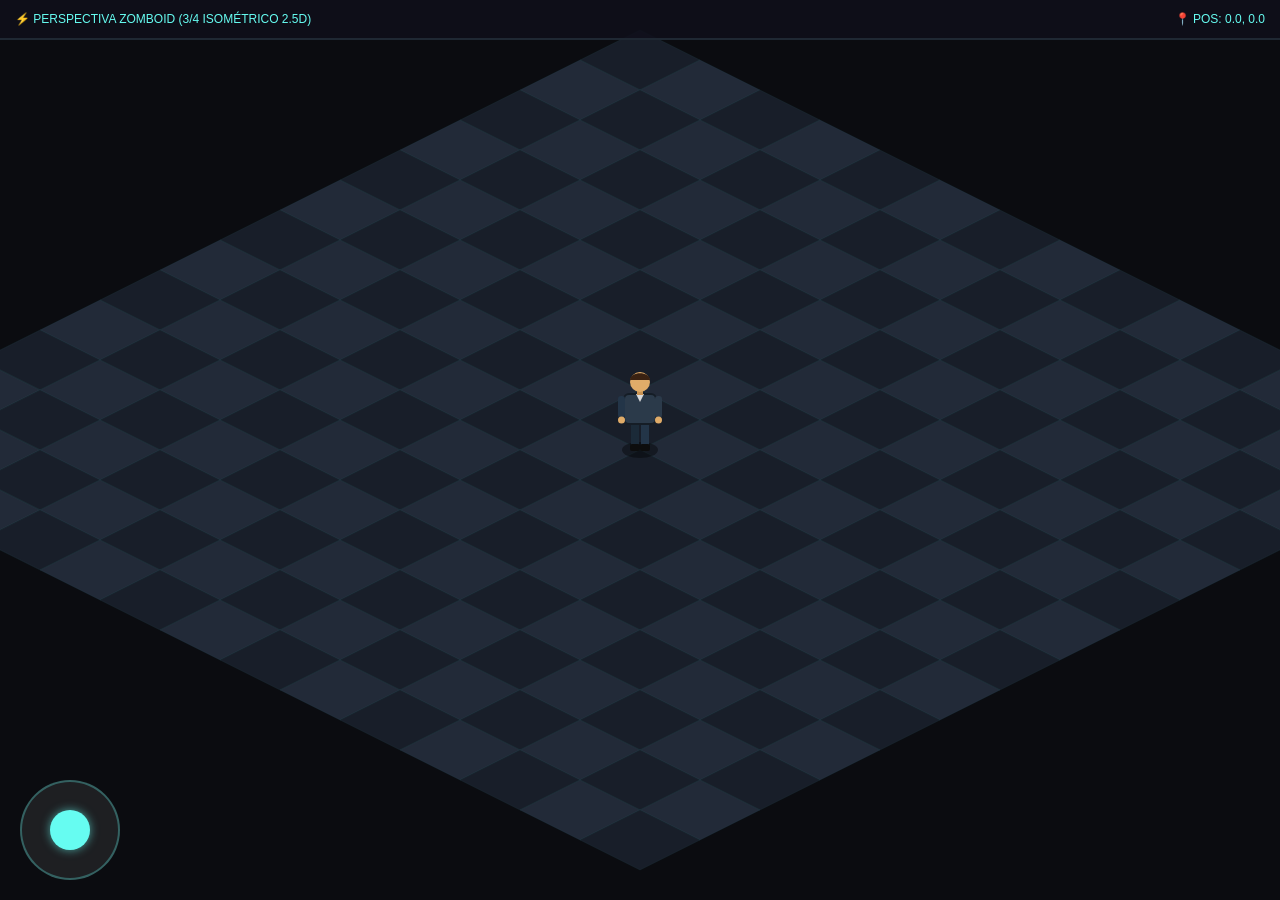
<file: map/02.html>
<!DOCTYPE html>
<html lang="pt-BR">
<head>
    <meta charset="UTF-8">
    <meta name="viewport" content="width=device-width, initial-scale=1.0, maximum-scale=1.0, user-scalable=no">
    <title>ZYRO - Project Zomboid Perspective Fix</title>
    <style>
        * {
            box-sizing: border-box;
            margin: 0;
            padding: 0;
            user-select: none;
            -webkit-user-select: none;
            font-family: 'Segoe UI', Tahoma, Geneva, Verdana, sans-serif;
        }

        body, html {
            width: 100%;
            height: 100%;
            overflow: hidden;
            background-color: #0b0c10;
            color: #fff;
        }

        #gameCanvas {
            width: 100%;
            height: 100%;
            display: block;
        }

        #top-bar {
            position: absolute;
            top: 0;
            left: 0;
            width: 100%;
            height: 40px;
            background: rgba(15, 15, 26, 0.85);
            display: flex;
            justify-content: space-between;
            align-items: center;
            padding: 0 15px;
            z-index: 10;
            border-bottom: 2px solid #1f2833;
            font-size: 12px;
            color: #66fcf1;
        }

        #controls-container {
            position: absolute;
            bottom: 20px;
            left: 20px;
            z-index: 10;
            touch-action: none;
        }

        #joystick-zone {
            width: 100px;
            height: 100px;
            background: rgba(255, 255, 255, 0.08);
            border: 2px solid rgba(102, 252, 241, 0.3);
            border-radius: 50%;
            position: relative;
        }

        #joystick-stick {
            width: 40px;
            height: 40px;
            background: #66fcf1;
            border-radius: 50%;
            position: absolute;
            top: 28px;
            left: 28px;
            box-shadow: 0 0 10px rgba(102, 252, 241, 0.6);
        }
    </style>
</head>
<body>

    <div id="top-bar">
        <div>⚡ PERSPECTIVA ZOMBOID (3/4 ISOMÉTRICO 2.5D)</div>
        <div>📍 POS: <span id="coordsDisplay">0, 0</span></div>
    </div>

    <canvas id="gameCanvas"></canvas>

    <div id="controls-container">
        <div id="joystick-zone">
            <div id="joystick-stick"></div>
        </div>
    </div>

    <script>
        const canvas = document.getElementById('gameCanvas');
        const ctx = canvas.getContext('2d');

        function resizeCanvas() {
            canvas.width = window.innerWidth;
            canvas.height = window.innerHeight;
        }
        window.addEventListener('resize', resizeCanvas);
        resizeCanvas();

        const GRID_SIZE = 14;
        // Dimensões exatas do Tile Isométrico Zomboid (Proporção 2:1 mais fechada)
        const TILE_WIDTH = 120;
        const TILE_HEIGHT = 60;

        const player = {
            worldX: 0,
            worldY: 0,
            speed: 0.05,
            angle: 0,
            isMoving: false,
            animFrame: 0
        };

        // Renderização do Sprite do Personagem em pé (Câmera 3/4)
        // Criamos os sprites para indicar o corpo em pé, não achatado por cima
        const playerImg = new Image();
        const rawSVG = `
        <svg xmlns="http://www.w3.org/2000/svg" width="64" height="96" viewBox="0 0 64 96">
            <!-- Sombra Oval do Chão -->
            <ellipse cx="32" cy="86" rx="18" ry="8" fill="rgba(0,0,0,0.4)" />
            
            <!-- Corpo Projetado na Vertical (Vista Frontal/Diagonal 3/4) -->
            <g id="character-body">
                <!-- Pernas / Calça -->
                <rect x="23" y="58" width="8" height="26" rx="3" fill="#1b2a38" />
                <rect x="33" y="58" width="8" height="26" rx="3" fill="#233548" />

                <!-- Botas -->
                <rect x="22" y="80" width="10" height="7" rx="2" fill="#0d0d0d" />
                <rect x="32" y="80" width="10" height="7" rx="2" fill="#0d0d0d" />

                <!-- Tronco / Jaqueta -->
                <rect x="16" y="30" width="32" height="30" rx="5" fill="#2b3a4a" stroke="#151d26" stroke-width="2" />
                
                <!-- Detalhes do Peitoral / Camisa -->
                <polygon points="28,30 32,38 36,30" fill="#d9d9d9" />

                <!-- Braços em Posição de Alerta -->
                <rect x="10" y="32" width="7" height="22" rx="3" fill="#233548" />
                <rect x="47" y="32" width="7" height="22" rx="3" fill="#2b3a4a" />
                <circle cx="13.5" cy="56" r="3.5" fill="#e0ac69" />
                <circle cx="50.5" cy="56" r="3.5" fill="#e0ac69" />

                <!-- Cabeça e Rosto Visível -->
                <rect x="29" y="24" width="6" height="7" fill="#c99352" />
                <circle cx="32" cy="18" r="10" fill="#e0ac69" />
                <path d="M 22 16 C 22 7, 42 7, 42 16 Z" fill="#3a2212" /> <!-- Cabelo -->
            </g>
        </svg>`;
        playerImg.src = 'data:image/svg+xml;utf8,' + encodeURIComponent(rawSVG);

        // Mapeamento Isométrico Projetado (Projeção Diagonal Zomboid)
        function worldToScreen(wx, wy) {
            const relX = wx - player.worldX;
            const relY = wy - player.worldY;

            // Projeção 3/4 clássica
            const screenX = (canvas.width / 2) + (relX - relY) * (TILE_WIDTH / 2);
            const screenY = (canvas.height / 2) + (relX + relY) * (TILE_HEIGHT / 2);
            return { x: screenX, y: screenY };
        }

        function render() {
            ctx.clearRect(0, 0, canvas.width, canvas.height);

            // Renderiza o Solo Isométrico com angulação horizontal
            const halfGrid = GRID_SIZE / 2;
            for (let x = -halfGrid; x < halfGrid; x++) {
                for (let y = -halfGrid; y < halfGrid; y++) {
                    const pos = worldToScreen(x, y);

                    ctx.beginPath();
                    ctx.moveTo(pos.x, pos.y);
                    ctx.lineTo(pos.x + TILE_WIDTH / 2, pos.y + TILE_HEIGHT / 2);
                    ctx.lineTo(pos.x, pos.y + TILE_HEIGHT);
                    ctx.lineTo(pos.x - TILE_WIDTH / 2, pos.y + TILE_HEIGHT / 2);
                    ctx.closePath();

                    ctx.fillStyle = (x + y) % 2 === 0 ? "#181e29" : "#222a38";
                    ctx.fill();
                    ctx.strokeStyle = "rgba(102, 252, 241, 0.05)";
                    ctx.stroke();
                }
            }

            // Animação de Balanço do Corpo (Passada)
            if (player.isMoving) {
                player.animFrame += 0.25;
            }
            const walkOffsetY = player.isMoving ? Math.sin(player.animFrame) * 2.5 : 0;

            const screenCenter = { x: canvas.width / 2, y: canvas.height / 2 };

            // RENDERIZANDO O PERSONAGEM EM 2.5D (Sem Achatar no Chão)
            ctx.save();
            // Move a ancoragem para os pés do personagem no centro exato da tela
            ctx.translate(screenCenter.x, screenCenter.y + walkOffsetY);
            
            // Para não achatar a câmera como GTA 2, aplicamos uma leve inclinação e espelhamento no eixo do olhar
            // sem achatar a altura do modelo 3/4
            if (Math.cos(player.angle) < 0) {
                ctx.scale(-1, 1); // Espelha a imagem para olhar para a esquerda se necessário
            }

            if (playerImg.complete) {
                // Desenha o modelo em pé (64x96px), ancorado nos pés (86px da base)
                ctx.drawImage(playerImg, -32, -86, 64, 96);
            }
            ctx.restore();

            document.getElementById('coordsDisplay').innerText = `${player.worldX.toFixed(1)}, ${player.worldY.toFixed(1)}`;

            requestAnimationFrame(render);
        }

        // Joystick
        const joyZone = document.getElementById('joystick-zone');
        const joyStick = document.getElementById('joystick-stick');
        let isDragging = false;
        let joyVector = { x: 0, y: 0 };

        function handleMove(clientX, clientY) {
            const rect = joyZone.getBoundingClientRect();
            const centerX = rect.left + rect.width / 2;
            const centerY = rect.top + rect.height / 2;

            let deltaX = clientX - centerX;
            let deltaY = clientY - centerY;
            const distance = Math.min(Math.hypot(deltaX, deltaY), 30);
            const angle = Math.atan2(deltaY, deltaX);

            const moveX = Math.cos(angle) * distance;
            const moveY = Math.sin(angle) * distance;

            joyStick.style.transform = `translate(${moveX}px, ${moveY}px)`;

            if (distance > 2) {
                joyVector.x = moveX / 30;
                joyVector.y = moveY / 30;
                player.isMoving = true;
                player.angle = angle;
            } else {
                joyVector = { x: 0, y: 0 };
                player.isMoving = false;
            }
        }

        joyZone.addEventListener('pointerdown', (e) => {
            isDragging = true;
            handleMove(e.clientX, e.clientY);
        });

        window.addEventListener('pointermove', (e) => {
            if (isDragging) handleMove(e.clientX, e.clientY);
        });

        window.addEventListener('pointerup', () => {
            if (isDragging) {
                isDragging = false;
                joyStick.style.transform = `translate(0px, 0px)`;
                joyVector = { x: 0, y: 0 };
                player.isMoving = false;
            }
        });

        setInterval(() => {
            if (player.isMoving) {
                player.worldX += (joyVector.x + joyVector.y) * player.speed;
                player.worldY += (joyVector.y - joyVector.x) * player.speed;
            }
        }, 1000 / 60);

        render();
    </script>
</body>
</html>
</file>
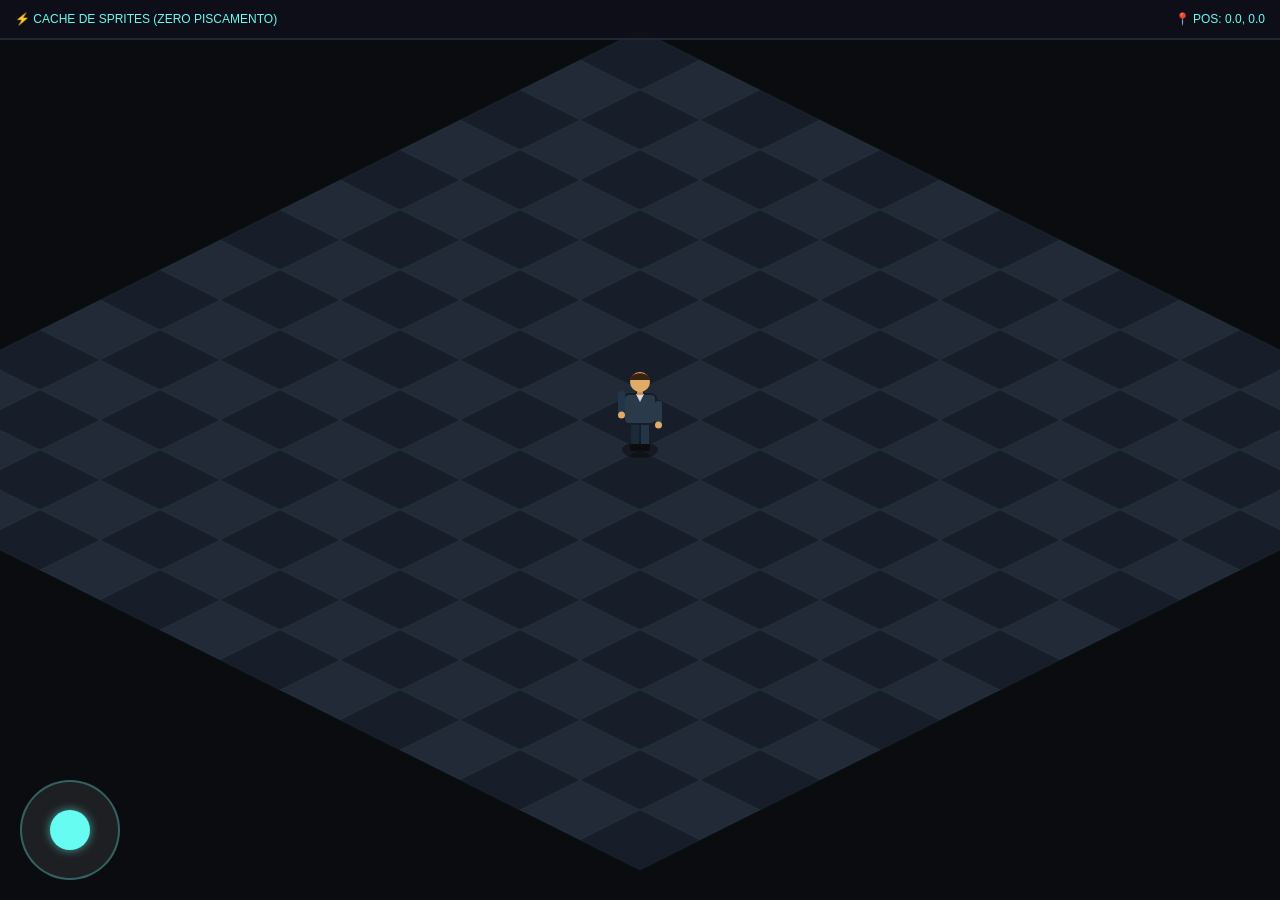
<file: map/03.html>
<!DOCTYPE html>
<html lang="pt-BR">
<head>
    <meta charset="UTF-8">
    <meta name="viewport" content="width=device-width, initial-scale=1.0, maximum-scale=1.0, user-scalable=no">
    <title>ZYRO - Smooth Pre-rendered Animation</title>
    <style>
        * {
            box-sizing: border-box;
            margin: 0;
            padding: 0;
            user-select: none;
            -webkit-user-select: none;
            font-family: 'Segoe UI', Tahoma, Geneva, Verdana, sans-serif;
        }

        body, html {
            width: 100%;
            height: 100%;
            overflow: hidden;
            background-color: #0b0c10;
            color: #fff;
        }

        #gameCanvas {
            width: 100%;
            height: 100%;
            display: block;
        }

        #top-bar {
            position: absolute;
            top: 0;
            left: 0;
            width: 100%;
            height: 40px;
            background: rgba(15, 15, 26, 0.85);
            display: flex;
            justify-content: space-between;
            align-items: center;
            padding: 0 15px;
            z-index: 10;
            border-bottom: 2px solid #1f2833;
            font-size: 12px;
            color: #66fcf1;
        }

        #controls-container {
            position: absolute;
            bottom: 20px;
            left: 20px;
            z-index: 10;
            touch-action: none;
        }

        #joystick-zone {
            width: 100px;
            height: 100px;
            background: rgba(255, 255, 255, 0.08);
            border: 2px solid rgba(102, 252, 241, 0.3);
            border-radius: 50%;
            position: relative;
        }

        #joystick-stick {
            width: 40px;
            height: 40px;
            background: #66fcf1;
            border-radius: 50%;
            position: absolute;
            top: 28px;
            left: 28px;
            box-shadow: 0 0 10px rgba(102, 252, 241, 0.6);
        }
    </style>
</head>
<body>

    <div id="top-bar">
        <div>⚡ CACHE DE SPRITES (ZERO PISCAMENTO)</div>
        <div>📍 POS: <span id="coordsDisplay">0, 0</span></div>
    </div>

    <canvas id="gameCanvas"></canvas>

    <div id="controls-container">
        <div id="joystick-zone">
            <div id="joystick-stick"></div>
        </div>
    </div>

    <script>
        const canvas = document.getElementById('gameCanvas');
        const ctx = canvas.getContext('2d');

        function resizeCanvas() {
            canvas.width = window.innerWidth;
            canvas.height = window.innerHeight;
        }
        window.addEventListener('resize', resizeCanvas);
        resizeCanvas();

        const GRID_SIZE = 14;
        const TILE_WIDTH = 120;
        const TILE_HEIGHT = 60;

        const player = {
            worldX: 0,
            worldY: 0,
            speed: 0.05,
            dirIndex: 0,
            isMoving: false,
            animFrame: 0
        };

        // Cache para armazenar os sprites pré-carregados
        const spriteCache = {};
        const TOTAL_FRAMES = 8; // 8 quadros para o ciclo de passada

        // Função para gerar vetores SVG estáticos e limpos
        function getSVGString(viewType, step) {
            const legShift = Math.sin((step / TOTAL_FRAMES) * Math.PI * 2) * 6;
            const armShift = Math.cos((step / TOTAL_FRAMES) * Math.PI * 2) * 5;
            const bodyBob = Math.abs(Math.sin((step / TOTAL_FRAMES) * Math.PI * 2)) * 2;

            let body = "";

            if (viewType === 'profile') {
                body = `
                    <rect x="${30 + legShift}" y="58" width="7" height="26" rx="3" fill="#1b2a38" />
                    <rect x="${30 - legShift}" y="58" width="7" height="26" rx="3" fill="#233548" />
                    <rect x="${29 + legShift}" y="80" width="9" height="7" rx="2" fill="#0d0d0d" />
                    <rect x="${29 - legShift}" y="80" width="9" height="7" rx="2" fill="#0d0d0d" />
                    <rect x="24" y="30" width="18" height="30" rx="4" fill="#2b3a4a" stroke="#151d26" stroke-width="2" />
                    <rect x="18" y="34" width="12" height="18" rx="3" fill="#3a4b35" />
                    <rect x="${28 - armShift}" y="32" width="6" height="22" rx="3" fill="#233548" />
                    <circle cx="${31 - armShift}" cy="56" r="3.5" fill="#e0ac69" />
                    <circle cx="33" cy="18" r="9" fill="#e0ac69" />
                    <path d="M 24 10 C 32 10, 38 14, 33 22 C 28 22, 24 18, 24 10 Z" fill="#3a2212" />
                `;
            } else if (viewType === 'back') {
                body = `
                    <rect x="23" y="${58 + legShift}" width="8" height="26" rx="3" fill="#1b2a38" />
                    <rect x="33" y="${58 - legShift}" width="8" height="26" rx="3" fill="#233548" />
                    <rect x="22" y="${80 + legShift}" width="10" height="7" rx="2" fill="#0d0d0d" />
                    <rect x="32" y="${80 - legShift}" width="10" height="7" rx="2" fill="#0d0d0d" />
                    <rect x="18" y="32" width="28" height="26" rx="5" fill="#3a4b35" stroke="#233020" stroke-width="2" />
                    <rect x="10" y="${32 - armShift}" width="7" height="22" rx="3" fill="#233548" />
                    <rect x="47" y="${32 + armShift}" width="7" height="22" rx="3" fill="#2b3a4a" />
                    <circle cx="32" cy="18" r="10" fill="#3a2212" />
                `;
            } else { // front
                body = `
                    <rect x="23" y="${58 + legShift}" width="8" height="26" rx="3" fill="#1b2a38" />
                    <rect x="33" y="${58 - legShift}" width="8" height="26" rx="3" fill="#233548" />
                    <rect x="22" y="${80 + legShift}" width="10" height="7" rx="2" fill="#0d0d0d" />
                    <rect x="32" y="${80 - legShift}" width="10" height="7" rx="2" fill="#0d0d0d" />
                    <rect x="16" y="30" width="32" height="30" rx="5" fill="#2b3a4a" stroke="#151d26" stroke-width="2" />
                    <polygon points="28,30 32,38 36,30" fill="#d9d9d9" />
                    <rect x="10" y="${32 - armShift}" width="7" height="22" rx="3" fill="#233548" />
                    <rect x="47" y="${32 + armShift}" width="7" height="22" rx="3" fill="#2b3a4a" />
                    <circle cx="13.5" cy="${56 - armShift}" r="3.5" fill="#e0ac69" />
                    <circle cx="50.5" cy="${56 + armShift}" r="3.5" fill="#e0ac69" />
                    <rect x="29" y="24" width="6" height="7" fill="#c99352" />
                    <circle cx="32" cy="18" r="10" fill="#e0ac69" />
                    <path d="M 22 16 C 22 7, 42 7, 42 16 Z" fill="#3a2212" />
                `;
            }

            return `<svg xmlns="http://www.w3.org/2000/svg" width="64" height="96" viewBox="0 0 64 96">
                <ellipse cx="32" cy="86" rx="18" ry="8" fill="rgba(0,0,0,0.4)" />
                <g transform="translate(0, ${-bodyBob})">${body}</g>
            </svg>`;
        }

        // Pré-carregamento dos Sprites na inicialização
        function preloadSprites() {
            const views = ['front', 'back', 'profile'];
            views.forEach(view => {
                spriteCache[view] = [];
                for (let i = 0; i < TOTAL_FRAMES; i++) {
                    const img = new Image();
                    img.src = 'data:image/svg+xml;utf8,' + encodeURIComponent(getSVGString(view, i));
                    spriteCache[view].push(img);
                }
            });
        }
        preloadSprites();

        function worldToScreen(wx, wy) {
            const relX = wx - player.worldX;
            const relY = wy - player.worldY;
            const screenX = (canvas.width / 2) + (relX - relY) * (TILE_WIDTH / 2);
            const screenY = (canvas.height / 2) + (relX + relY) * (TILE_HEIGHT / 2);
            return { x: screenX, y: screenY };
        }

        function render() {
            ctx.clearRect(0, 0, canvas.width, canvas.height);

            // Desenha Terreno
            const halfGrid = GRID_SIZE / 2;
            for (let x = -halfGrid; x < halfGrid; x++) {
                for (let y = -halfGrid; y < halfGrid; y++) {
                    const pos = worldToScreen(x, y);

                    ctx.beginPath();
                    ctx.moveTo(pos.x, pos.y);
                    ctx.lineTo(pos.x + TILE_WIDTH / 2, pos.y + TILE_HEIGHT / 2);
                    ctx.lineTo(pos.x, pos.y + TILE_HEIGHT);
                    ctx.lineTo(pos.x - TILE_WIDTH / 2, pos.y + TILE_HEIGHT / 2);
                    ctx.closePath();

                    ctx.fillStyle = (x + y) % 2 === 0 ? "#181e29" : "#222a38";
                    ctx.fill();
                    ctx.strokeStyle = "rgba(102, 252, 241, 0.05)";
                    ctx.stroke();
                }
            }

            // Seleção da Animação e Direção
            if (player.isMoving) {
                player.animFrame = (player.animFrame + 0.2) % TOTAL_FRAMES;
            } else {
                player.animFrame = 0;
            }

            const currentFrame = Math.floor(player.animFrame);
            const dir = player.dirIndex;

            let viewType = 'front';
            let flipX = 1;

            if (dir === 3 || dir === 4 || dir === 5) {
                viewType = 'back';
            } else if (dir === 2 || dir === 6) {
                viewType = 'profile';
                if (dir === 6) flipX = -1;
            } else if (dir === 1 || dir === 7) {
                if (dir === 7) flipX = -1;
            }

            const imgToDraw = spriteCache[viewType][currentFrame];
            const screenCenter = { x: canvas.width / 2, y: canvas.height / 2 };

            ctx.save();
            ctx.translate(screenCenter.x, screenCenter.y);
            
            if (flipX === -1) {
                ctx.scale(-1, 1);
            }

            // Desenha o sprite pré-carregado diretamente sem recriar objetos
            if (imgToDraw && imgToDraw.complete) {
                ctx.drawImage(imgToDraw, -32, -86, 64, 96);
            }
            ctx.restore();

            document.getElementById('coordsDisplay').innerText = `${player.worldX.toFixed(1)}, ${player.worldY.toFixed(1)}`;

            requestAnimationFrame(render);
        }

        // Controles Joystick
        const joyZone = document.getElementById('joystick-zone');
        const joyStick = document.getElementById('joystick-stick');
        let isDragging = false;
        let joyVector = { x: 0, y: 0 };

        function handleMove(clientX, clientY) {
            const rect = joyZone.getBoundingClientRect();
            const centerX = rect.left + rect.width / 2;
            const centerY = rect.top + rect.height / 2;

            let deltaX = clientX - centerX;
            let deltaY = clientY - centerY;
            const distance = Math.min(Math.hypot(deltaX, deltaY), 30);
            const angle = Math.atan2(deltaY, deltaX);

            const moveX = Math.cos(angle) * distance;
            const moveY = Math.sin(angle) * distance;

            joyStick.style.transform = `translate(${moveX}px, ${moveY}px)`;

            if (distance > 2) {
                joyVector.x = moveX / 30;
                joyVector.y = moveY / 30;
                player.isMoving = true;

                let octant = Math.round((angle + Math.PI) / (Math.PI / 4)) % 8;
                const dirMap = [6, 5, 4, 3, 2, 1, 0, 7];
                player.dirIndex = dirMap[octant];
            } else {
                joyVector = { x: 0, y: 0 };
                player.isMoving = false;
            }
        }

        joyZone.addEventListener('pointerdown', (e) => {
            isDragging = true;
            handleMove(e.clientX, e.clientY);
        });

        window.addEventListener('pointermove', (e) => {
            if (isDragging) handleMove(e.clientX, e.clientY);
        });

        window.addEventListener('pointerup', () => {
            if (isDragging) {
                isDragging = false;
                joyStick.style.transform = `translate(0px, 0px)`;
                joyVector = { x: 0, y: 0 };
                player.isMoving = false;
            }
        });

        setInterval(() => {
            if (player.isMoving) {
                player.worldX += (joyVector.x + joyVector.y) * player.speed;
                player.worldY += (joyVector.y - joyVector.x) * player.speed;
            }
        }, 1000 / 60);

        render();
    </script>
</body>
</html>
</file>
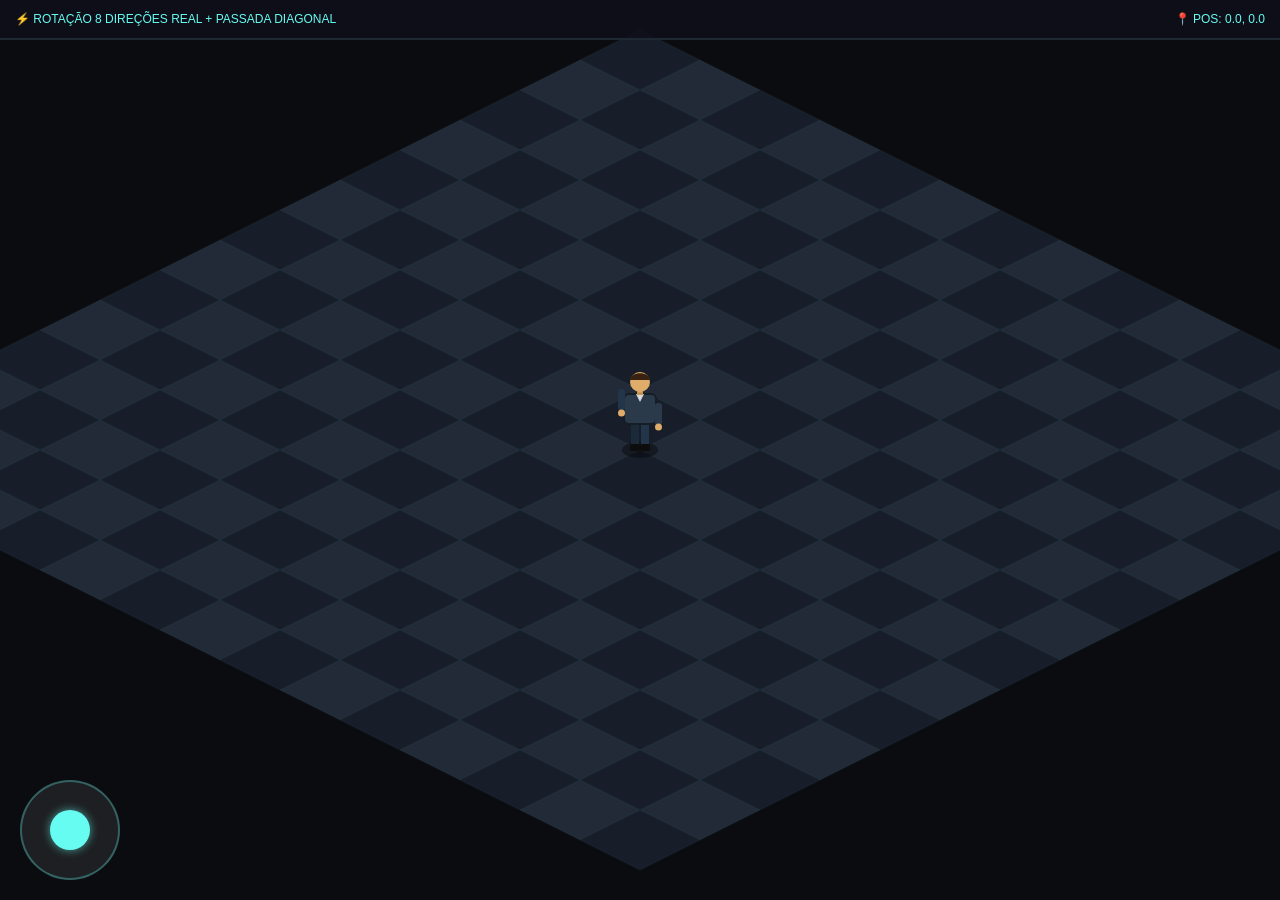
<file: map/04.html>
<!DOCTYPE html>
<html lang="pt-BR">
<head>
    <meta charset="UTF-8">
    <meta name="viewport" content="width=device-width, initial-scale=1.0, maximum-scale=1.0, user-scalable=no">
    <title>ZYRO - Smooth 8-Direction Walk Cycle</title>
    <style>
        * {
            box-sizing: border-box;
            margin: 0;
            padding: 0;
            user-select: none;
            -webkit-user-select: none;
            font-family: 'Segoe UI', Tahoma, Geneva, Verdana, sans-serif;
        }

        body, html {
            width: 100%;
            height: 100%;
            overflow: hidden;
            background-color: #0b0c10;
            color: #fff;
        }

        #gameCanvas {
            width: 100%;
            height: 100%;
            display: block;
        }

        #top-bar {
            position: absolute;
            top: 0;
            left: 0;
            width: 100%;
            height: 40px;
            background: rgba(15, 15, 26, 0.85);
            display: flex;
            justify-content: space-between;
            align-items: center;
            padding: 0 15px;
            z-index: 10;
            border-bottom: 2px solid #1f2833;
            font-size: 12px;
            color: #66fcf1;
        }

        #controls-container {
            position: absolute;
            bottom: 20px;
            left: 20px;
            z-index: 10;
            touch-action: none;
        }

        #joystick-zone {
            width: 100px;
            height: 100px;
            background: rgba(255, 255, 255, 0.08);
            border: 2px solid rgba(102, 252, 241, 0.3);
            border-radius: 50%;
            position: relative;
        }

        #joystick-stick {
            width: 40px;
            height: 40px;
            background: #66fcf1;
            border-radius: 50%;
            position: absolute;
            top: 28px;
            left: 28px;
            box-shadow: 0 0 10px rgba(102, 252, 241, 0.6);
        }
    </style>
</head>
<body>

    <div id="top-bar">
        <div>⚡ ROTAÇÃO 8 DIREÇÕES REAL + PASSADA DIAGONAL</div>
        <div>📍 POS: <span id="coordsDisplay">0, 0</span></div>
    </div>

    <canvas id="gameCanvas"></canvas>

    <div id="controls-container">
        <div id="joystick-zone">
            <div id="joystick-stick"></div>
        </div>
    </div>

    <script>
        const canvas = document.getElementById('gameCanvas');
        const ctx = canvas.getContext('2d');

        function resizeCanvas() {
            canvas.width = window.innerWidth;
            canvas.height = window.innerHeight;
        }
        window.addEventListener('resize', resizeCanvas);
        resizeCanvas();

        const GRID_SIZE = 14;
        const TILE_WIDTH = 120;
        const TILE_HEIGHT = 60;

        const player = {
            worldX: 0,
            worldY: 0,
            speed: 0.05,
            dirIndex: 0,
            isMoving: false,
            animFrame: 0
        };

        const spriteCache = {};
        const TOTAL_FRAMES = 12; // 12 quadros para uma passada orgânica

        function getSVGString(viewType, step) {
            const progress = (step / TOTAL_FRAMES) * Math.PI * 2;
            const legShift = Math.sin(progress) * 8;
            const armShift = Math.cos(progress) * 7;
            const bodyBob = Math.abs(Math.sin(progress)) * 3;
            const bodyTilt = Math.sin(progress) * 2; // Inclinação lateral do tronco

            let body = "";

            if (viewType === 'profile') {
                // PERFIL PURO (Leste / Oeste)
                body = `
                    <g transform="rotate(${bodyTilt}, 32, 50)">
                        <rect x="${30 + legShift}" y="58" width="7" height="26" rx="3" fill="#1b2a38" />
                        <rect x="${30 - legShift}" y="58" width="7" height="26" rx="3" fill="#233548" />
                        <rect x="${29 + legShift}" y="80" width="9" height="7" rx="2" fill="#0d0d0d" />
                        <rect x="${29 - legShift}" y="80" width="9" height="7" rx="2" fill="#0d0d0d" />
                        <rect x="24" y="30" width="18" height="30" rx="4" fill="#2b3a4a" stroke="#151d26" stroke-width="2" />
                        <rect x="18" y="34" width="12" height="18" rx="3" fill="#3a4b35" />
                        <rect x="${28 - armShift}" y="32" width="6" height="22" rx="3" fill="#233548" />
                        <circle cx="${31 - armShift}" cy="56" r="3.5" fill="#e0ac69" />
                        <circle cx="33" cy="18" r="9" fill="#e0ac69" />
                        <path d="M 24 10 C 32 10, 38 14, 33 22 C 28 22, 24 18, 24 10 Z" fill="#3a2212" />
                    </g>
                `;
            } else if (viewType === 'diag_front') {
                // DIAGONAL FRENTE (Sudeste / Sudoeste) - Visão em 45 graus
                body = `
                    <g transform="rotate(${bodyTilt}, 32, 50)">
                        <!-- Perna de Trás -->
                        <rect x="${21 - legShift*0.5}" y="${58 - legShift*0.7}" width="7" height="26" rx="3" fill="#15212d" />
                        <rect x="${20 - legShift*0.5}" y="${80 - legShift*0.7}" width="9" height="7" rx="2" fill="#050505" />
                        
                        <!-- Perna da Frente -->
                        <rect x="${31 + legShift*0.5}" y="${58 + legShift*0.7}" width="8" height="26" rx="3" fill="#233548" />
                        <rect x="${30 + legShift*0.5}" y="${80 + legShift*0.7}" width="10" height="7" rx="2" fill="#0d0d0d" />

                        <!-- Tronco Angulado -->
                        <rect x="18" y="30" width="28" height="30" rx="5" fill="#2b3a4a" stroke="#151d26" stroke-width="2" />
                        <rect x="14" y="33" width="10" height="20" rx="3" fill="#3a4b35" /> <!-- Mochila aparente na lateral -->
                        <polygon points="26,30 30,37 35,30" fill="#d9d9d9" />

                        <!-- Braço Traseiro -->
                        <rect x="${11}" y="${32 - armShift}" width="6" height="20" rx="3" fill="#1b2a38" />
                        <!-- Braço Frontal -->
                        <rect x="${42}" y="${32 + armShift}" width="7" height="22" rx="3" fill="#2b3a4a" />
                        <circle cx="45.5" cy="${56 + armShift}" r="3.5" fill="#e0ac69" />

                        <!-- Cabeça 3/4 -->
                        <circle cx="32" cy="18" r="9.5" fill="#e0ac69" />
                        <path d="M 23 15 C 23 7, 40 8, 38 18 C 32 18, 25 18, 23 15 Z" fill="#3a2212" />
                    </g>
                `;
            } else if (viewType === 'diag_back') {
                // DIAGONAL COSTAS (Nordeste / Noroeste)
                body = `
                    <g transform="rotate(${bodyTilt}, 32, 50)">
                        <rect x="${21 - legShift*0.5}" y="${58 - legShift*0.7}" width="7" height="26" rx="3" fill="#15212d" />
                        <rect x="${31 + legShift*0.5}" y="${58 + legShift*0.7}" width="8" height="26" rx="3" fill="#233548" />
                        
                        <!-- Mochila Dominante na Diagonal -->
                        <rect x="18" y="31" width="26" height="27" rx="5" fill="#3a4b35" stroke="#233020" stroke-width="2" />

                        <rect x="${10}" y="${32 - armShift}" width="6" height="20" rx="3" fill="#1b2a38" />
                        <rect x="${43}" y="${32 + armShift}" width="7" height="22" rx="3" fill="#2b3a4a" />

                        <!-- Cabeça Costas 3/4 -->
                        <circle cx="32" cy="18" r="9.5" fill="#3a2212" />
                    </g>
                `;
            } else if (viewType === 'back') {
                // COSTAS PURAS (Norte)
                body = `
                    <g transform="rotate(${bodyTilt}, 32, 50)">
                        <rect x="23" y="${58 + legShift}" width="8" height="26" rx="3" fill="#1b2a38" />
                        <rect x="33" y="${58 - legShift}" width="8" height="26" rx="3" fill="#233548" />
                        <rect x="22" y="${80 + legShift}" width="10" height="7" rx="2" fill="#0d0d0d" />
                        <rect x="32" y="${80 - legShift}" width="10" height="7" rx="2" fill="#0d0d0d" />
                        <rect x="18" y="32" width="28" height="26" rx="5" fill="#3a4b35" stroke="#233020" stroke-width="2" />
                        <rect x="10" y="${32 - armShift}" width="7" height="22" rx="3" fill="#233548" />
                        <rect x="47" y="${32 + armShift}" width="7" height="22" rx="3" fill="#2b3a4a" />
                        <circle cx="32" cy="18" r="10" fill="#3a2212" />
                    </g>
                `;
            } else { 
                // FRENTE PURA (Sul)
                body = `
                    <g transform="rotate(${bodyTilt}, 32, 50)">
                        <rect x="23" y="${58 + legShift}" width="8" height="26" rx="3" fill="#1b2a38" />
                        <rect x="33" y="${58 - legShift}" width="8" height="26" rx="3" fill="#233548" />
                        <rect x="22" y="${80 + legShift}" width="10" height="7" rx="2" fill="#0d0d0d" />
                        <rect x="32" y="${80 - legShift}" width="10" height="7" rx="2" fill="#0d0d0d" />
                        <rect x="16" y="30" width="32" height="30" rx="5" fill="#2b3a4a" stroke="#151d26" stroke-width="2" />
                        <polygon points="28,30 32,38 36,30" fill="#d9d9d9" />
                        <rect x="10" y="${32 - armShift}" width="7" height="22" rx="3" fill="#233548" />
                        <rect x="47" y="${32 + armShift}" width="7" height="22" rx="3" fill="#2b3a4a" />
                        <circle cx="13.5" cy="${56 - armShift}" r="3.5" fill="#e0ac69" />
                        <circle cx="50.5" cy="${56 + armShift}" r="3.5" fill="#e0ac69" />
                        <rect x="29" y="24" width="6" height="7" fill="#c99352" />
                        <circle cx="32" cy="18" r="10" fill="#e0ac69" />
                        <path d="M 22 16 C 22 7, 42 7, 42 16 Z" fill="#3a2212" />
                    </g>
                `;
            }

            return `<svg xmlns="http://www.w3.org/2000/svg" width="64" height="96" viewBox="0 0 64 96">
                <ellipse cx="32" cy="86" rx="18" ry="8" fill="rgba(0,0,0,0.4)" />
                <g transform="translate(0, ${-bodyBob})">${body}</g>
            </svg>`;
        }

        function preloadSprites() {
            const views = ['front', 'back', 'profile', 'diag_front', 'diag_back'];
            views.forEach(view => {
                spriteCache[view] = [];
                for (let i = 0; i < TOTAL_FRAMES; i++) {
                    const img = new Image();
                    img.src = 'data:image/svg+xml;utf8,' + encodeURIComponent(getSVGString(view, i));
                    spriteCache[view].push(img);
                }
            });
        }
        preloadSprites();

        function worldToScreen(wx, wy) {
            const relX = wx - player.worldX;
            const relY = wy - player.worldY;
            const screenX = (canvas.width / 2) + (relX - relY) * (TILE_WIDTH / 2);
            const screenY = (canvas.height / 2) + (relX + relY) * (TILE_HEIGHT / 2);
            return { x: screenX, y: screenY };
        }

        function render() {
            ctx.clearRect(0, 0, canvas.width, canvas.height);

            const halfGrid = GRID_SIZE / 2;
            for (let x = -halfGrid; x < halfGrid; x++) {
                for (let y = -halfGrid; y < halfGrid; y++) {
                    const pos = worldToScreen(x, y);

                    ctx.beginPath();
                    ctx.moveTo(pos.x, pos.y);
                    ctx.lineTo(pos.x + TILE_WIDTH / 2, pos.y + TILE_HEIGHT / 2);
                    ctx.lineTo(pos.x, pos.y + TILE_HEIGHT);
                    ctx.lineTo(pos.x - TILE_WIDTH / 2, pos.y + TILE_HEIGHT / 2);
                    ctx.closePath();

                    ctx.fillStyle = (x + y) % 2 === 0 ? "#181e29" : "#222a38";
                    ctx.fill();
                    ctx.strokeStyle = "rgba(102, 252, 241, 0.05)";
                    ctx.stroke();
                }
            }

            if (player.isMoving) {
                player.animFrame = (player.animFrame + 0.25) % TOTAL_FRAMES;
            } else {
                player.animFrame = 0;
            }

            const currentFrame = Math.floor(player.animFrame);
            const dir = player.dirIndex;

            let viewType = 'front';
            let flipX = 1;

            // Mapeamento exato dos 8 Lados
            // 0: S (Frente), 1: SE (Diag Frente), 2: E (Perfil), 3: NE (Diag Costas)
            // 4: N (Costas), 5: NW (Diag Costas Espelhado), 6: W (Perfil Espelhado), 7: SW (Diag Frente Espelhado)
            switch (dir) {
                case 0: viewType = 'front'; break;
                case 1: viewType = 'diag_front'; break;
                case 2: viewType = 'profile'; break;
                case 3: viewType = 'diag_back'; break;
                case 4: viewType = 'back'; break;
                case 5: viewType = 'diag_back'; flipX = -1; break;
                case 6: viewType = 'profile'; flipX = -1; break;
                case 7: viewType = 'diag_front'; flipX = -1; break;
            }

            const imgToDraw = spriteCache[viewType][currentFrame];
            const screenCenter = { x: canvas.width / 2, y: canvas.height / 2 };

            ctx.save();
            ctx.translate(screenCenter.x, screenCenter.y);
            
            if (flipX === -1) {
                ctx.scale(-1, 1);
            }

            if (imgToDraw && imgToDraw.complete) {
                ctx.drawImage(imgToDraw, -32, -86, 64, 96);
            }
            ctx.restore();

            document.getElementById('coordsDisplay').innerText = `${player.worldX.toFixed(1)}, ${player.worldY.toFixed(1)}`;

            requestAnimationFrame(render);
        }

        // Joystick
        const joyZone = document.getElementById('joystick-zone');
        const joyStick = document.getElementById('joystick-stick');
        let isDragging = false;
        let joyVector = { x: 0, y: 0 };

        function handleMove(clientX, clientY) {
            const rect = joyZone.getBoundingClientRect();
            const centerX = rect.left + rect.width / 2;
            const centerY = rect.top + rect.height / 2;

            let deltaX = clientX - centerX;
            let deltaY = clientY - centerY;
            const distance = Math.min(Math.hypot(deltaX, deltaY), 30);
            const angle = Math.atan2(deltaY, deltaX);

            const moveX = Math.cos(angle) * distance;
            const moveY = Math.sin(angle) * distance;

            joyStick.style.transform = `translate(${moveX}px, ${moveY}px)`;

            if (distance > 2) {
                joyVector.x = moveX / 30;
                joyVector.y = moveY / 30;
                player.isMoving = true;

                let octant = Math.round((angle + Math.PI) / (Math.PI / 4)) % 8;
                const dirMap = [6, 5, 4, 3, 2, 1, 0, 7];
                player.dirIndex = dirMap[octant];
            } else {
                joyVector = { x: 0, y: 0 };
                player.isMoving = false;
            }
        }

        joyZone.addEventListener('pointerdown', (e) => {
            isDragging = true;
            handleMove(e.clientX, e.clientY);
        });

        window.addEventListener('pointermove', (e) => {
            if (isDragging) handleMove(e.clientX, e.clientY);
        });

        window.addEventListener('pointerup', () => {
            if (isDragging) {
                isDragging = false;
                joyStick.style.transform = `translate(0px, 0px)`;
                joyVector = { x: 0, y: 0 };
                player.isMoving = false;
            }
        });

        setInterval(() => {
            if (player.isMoving) {
                player.worldX += (joyVector.x + joyVector.y) * player.speed;
                player.worldY += (joyVector.y - joyVector.x) * player.speed;
            }
        }, 1000 / 60);

        render();
    </script>
</body>
</html>
</file>
<file: style.css>
* { box-sizing: border-box; margin: 0; padding: 0; user-select: none; }
body { background: #0f0f11; color: #fff; font-family: system-ui, -apple-system, sans-serif; display: flex; flex-direction: column; align-items: center; justify-content: center; height: 100vh; overflow: hidden; }
#game-container { position: relative; width: 100%; max-width: 420px; height: 100vh; max-height: 750px; background: #1a1a1e; display: flex; flex-direction: column; justify-content: space-between; border: 1px solid #333; }

.top-hud { background: #111115; border-bottom: 2px solid #2a2a30; padding: 12px 15px; display: flex; flex-direction: column; gap: 6px; text-align: center; }
.top-hud .title { font-size: 14px; font-weight: 800; letter-spacing: 1px; color: #FFCC00; text-transform: uppercase; }
.top-hud .counters { display: flex; justify-content: space-around; font-size: 15px; font-weight: bold; background: #22222a; padding: 6px; border-radius: 6px; }
.top-hud .target { font-size: 12px; color: #aaa; font-weight: 500; }

.canvas-wrapper { position: relative; flex: 1; display: flex; align-items: center; justify-content: center; background: #18181c; }
canvas { width: 100%; height: 100%; touch-action: none; }

#action-toast { position: absolute; top: 15px; background: rgba(0, 119, 182, 0.95); color: #fff; padding: 8px 16px; border-radius: 20px; font-size: 13px; font-weight: bold; box-shadow: 0 4px 12px rgba(0,0,0,0.4); display: none; text-align: center; pointer-events: none; animation: pulse 1.5s infinite; }
@keyframes pulse { 0%, 100% { transform: scale(1); } 50% { transform: scale(1.03); } }

.bottom-hud { background: #111115; border-top: 2px solid #2a2a30; padding: 12px 10px; display: flex; flex-direction: column; gap: 8px; }
.abilities-grid { display: flex; justify-content: space-around; gap: 8px; }
.btn-ability { flex: 1; background: #22222a; border: 2px solid #3a3a45; color: #fff; padding: 8px 4px; border-radius: 8px; font-weight: bold; font-size: 12px; display: flex; flex-direction: column; align-items: center; gap: 2px; cursor: pointer; }
.btn-ability.active { border-color: #FFCC00; background: #FFCC0022; color: #FFCC00; }
.btn-ability .icon { font-size: 18px; }
.btn-ability .count { font-size: 11px; color: #888; }
.btn-ability.active .count { color: #FFCC00; }

#end-modal { display: none; position: absolute; inset: 0; background: rgba(0,0,0,0.9); flex-direction: column; justify-content: center; align-items: center; gap: 15px; text-align: center; padding: 20px; z-index: 10; }
#end-modal h2 { color: #FFCC00; font-size: 24px; }
#end-modal p { font-size: 15px; line-height: 1.6; color: #ddd; }
#end-modal button { background: #0077B6; color: white; border: none; padding: 12px 24px; font-size: 16px; border-radius: 6px; font-weight: bold; cursor: pointer; }
</file>
<file: map/x/style.css>
* {
    box-sizing: border-box;
    margin: 0;
    padding: 0;
    touch-action: none;
    user-select: none;
    -webkit-user-select: none;
    font-family: 'Segoe UI', Tahoma, Geneva, Verdana, sans-serif;
}

body, html {
    width: 100%;
    height: 100%;
    overflow: hidden;
    background-color: #0b0c10;
    color: #fff;
}

#gameCanvas {
    width: 100vw;
    height: 100vh;
    display: block;
}

/* HUD Superior */
#top-bar {
    position: absolute;
    top: 0;
    left: 0;
    width: 100%;
    height: 60px;
    background: rgba(15, 15, 26, 0.95);
    display: flex;
    justify-content: space-between;
    align-items: center;
    padding: 0 20px;
    z-index: 10;
    border-bottom: 2px solid #1f2833;
    font-size: 15px;
    font-weight: bold;
    color: #66fcf1;
}

/* Joystick Ergonomia */
#controls-container {
    position: absolute;
    bottom: 30px;
    left: 20px;
    z-index: 10;
}

#joystick-zone {
    width: 150px;
    height: 150px;
    background: rgba(255, 255, 255, 0.08);
    border: 3px solid rgba(102, 252, 241, 0.4);
    border-radius: 50%;
    position: relative;
    backdrop-filter: blur(4px);
}

#joystick-stick {
    width: 60px;
    height: 60px;
    background: #66fcf1;
    border-radius: 50%;
    position: absolute;
    top: 45px;
    left: 45px;
    box-shadow: 0 0 15px rgba(102, 252, 241, 0.8);
    pointer-events: none;
}

/* Botões de Ação */
#action-container {
    position: absolute;
    bottom: 30px;
    right: 20px;
    z-index: 10;
    display: flex;
    gap: 15px;
    align-items: flex-end;
}

.btn-action {
    width: 65px;
    height: 65px;
    border-radius: 50%;
    border: none;
    font-size: 20px;
    font-weight: bold;
    color: #0b0c10;
    background: #66fcf1;
    box-shadow: 0 0 15px rgba(102, 252, 241, 0.5);
    display: flex;
    justify-content: center;
    align-items: center;
    cursor: pointer;
    transition: transform 0.1s, background 0.1s;
}

.btn-action:active {
    transform: scale(0.92);
    background: #45a29e;
}

.btn-b {
    margin-bottom: 20px;
    background: #ffcc00;
    box-shadow: 0 0 15px rgba(255, 204, 0, 0.5);
}
</file>
